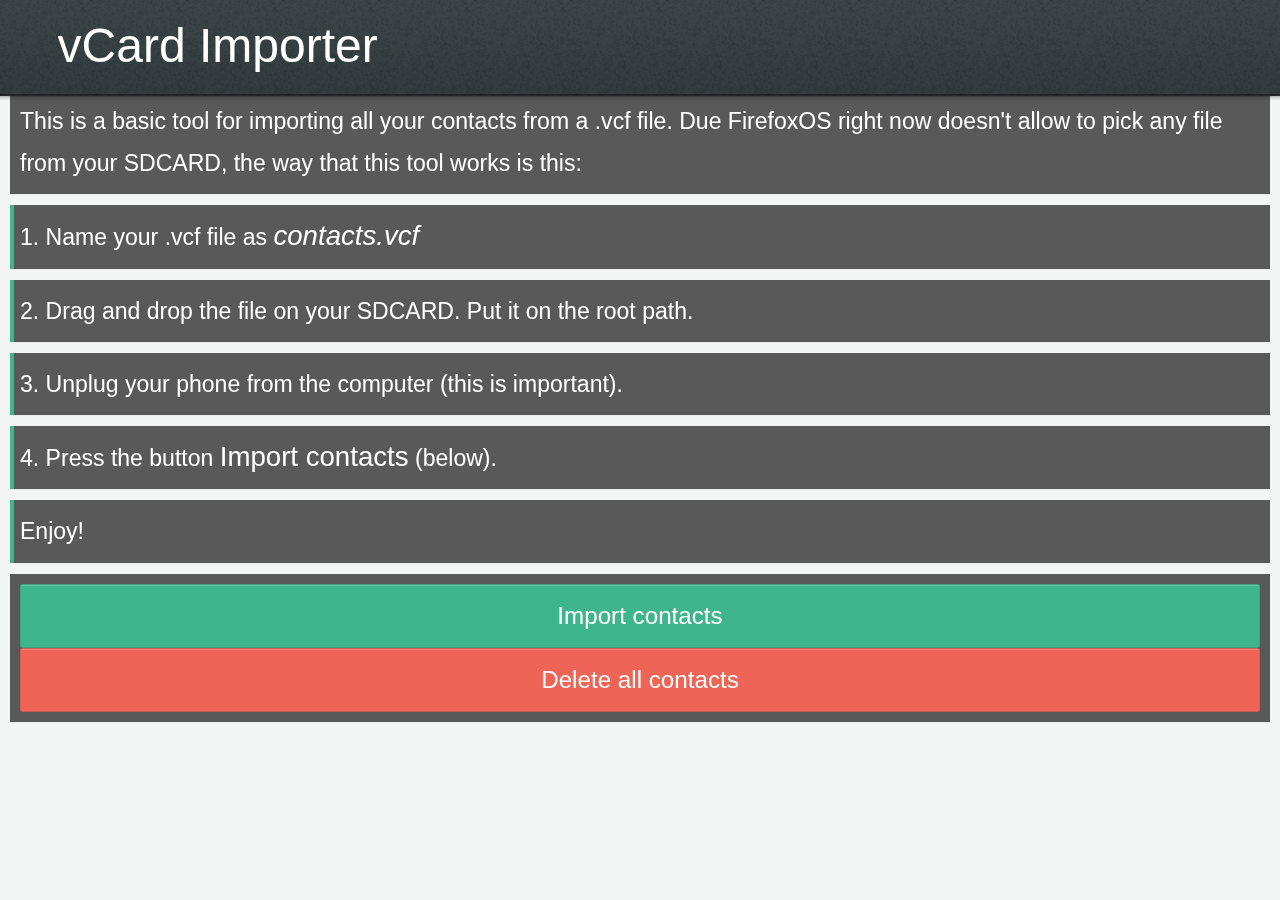
<file: index.html>
<!DOCTYPE html>
<html lang="en-US" dir="ltr">
  <head>
    <meta charset="utf-8">
    <meta http-equiv="pragma" content="no-cache">
    <title>vCard Importer</title>
    <script type="text/javascript" src="js/jquery.min.js"></script>
    <script type="text/javascript" src="js/vCard.js"></script>

    <link rel="stylesheet" type="text/css" href="css/style.css">
    <link rel="stylesheet" href="lungo/lungo.css">
    <link rel="stylesheet" href="lungo/lungo.icon.css">
    <link rel="stylesheet" href="lungo/lungo.icon.brand.css">
    <link rel="stylesheet" href="lungo/theme.lungo.css">
  </head>

  <body class="app">
      <section role="region" id="main" class="skin-organic" data-transition="fade">
        <header><h1>vCard Importer</h1></header>
        <article class="active dark list indented scroll">
            <ul>
              <li class="dark">
                This is a basic tool for importing all your contacts from a </em>.vcf</em> file.
                Due FirefoxOS right now doesn't allow to pick any file from your SDCARD,
                the way that this tool works is this:
              </li>
              <li class="dark accept">
                1. Name your .vcf file as <em><strong>contacts.vcf</strong></em>
              </li>
              <li class="dark accept">
                2. Drag and drop the file on your SDCARD. Put it on the root path.
              </li>
              <li class="dark accept">
                3. Unplug your phone from the computer (this is important).
              </li>
              <li class="dark accept">
                4. Press the button <strong>Import contacts</strong> (below).
              </li>
              <li class="dark accept">
                Enjoy!
              </li>
            <ul>
          <ul>
            <li class="dark">
              <a href="#progress" id="importBtn" class="button accept" data-router="section">
                 Import contacts
              </a>
              <a href="#" id="deleteAllBtn" class="button cancel" data-router="section">
                 Delete all contacts
              </a>
          <ul>
        </article>
      </section>

      <section role="region" id="progress" data-transition="fade">
        <article id="main-article" class="active">
          <form role="dialog" data-type="confirm">
            <section>
              <h1>Importing... Please wait...</h1>
              <p role="status">
                <span id="porc">0%</span>
              <progress id="progressbar" value="0" max="100"></progress>
              </p>
            </section>
          </form>
        </article>
      </section>
    
    <script type="text/javascript" src="js/engine.js"></script>
    <script type="text/javascript" src="quojs/quo.js"></script>
    <script type="text/javascript" src="lungo/lungo.js"></script>

    <SCRIPT>
        Lungo.init({
            name: 'example'
        });
    </SCRIPT>
  </body>
</html>
</file>
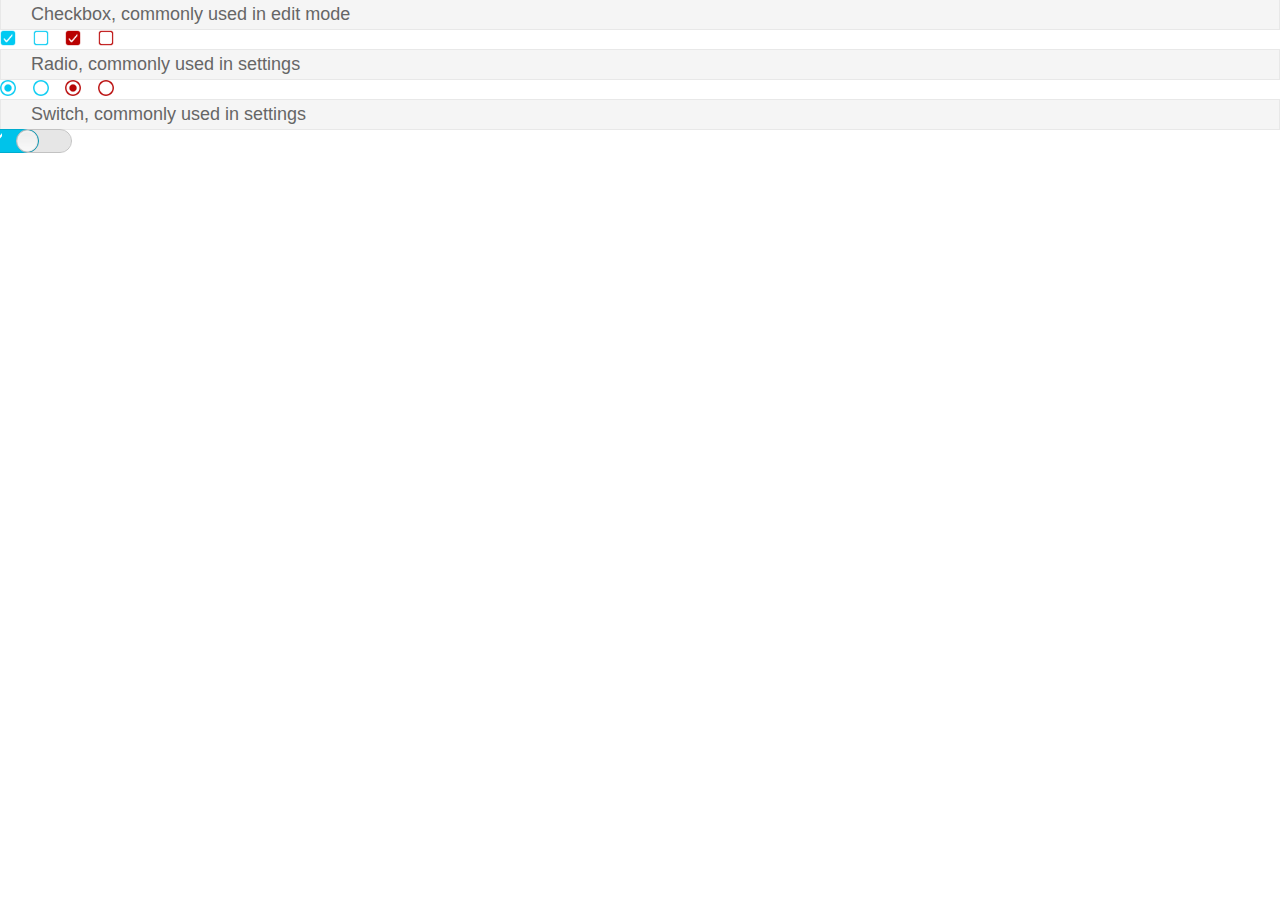
<file: css/switches/index.html>
<!DOCTYPE html>
<html>
<head>
  <meta charset="utf-8">
  <title>Switches</title>
  <meta name="description" content="Activates/Deactivates a given item. It's also used to select an element within a list">
  <link rel="stylesheet" href="../switches.css">
  <!--
    - This <style> element is only used for the example code;
    - it is not required for the real use case.
    -->
  <style type="text/css">
    html, body {
      margin: 0;
      padding: 0;
      font-size: 10px;
      background-color: #fff;
    }
    body {
      background: none;
    }
    h2.bb-docs {
      font-size: 1.8rem;
      font-family: "MozTT", Sans-serif;
      font-weight: lighter;
      color: #666;
      margin: -1px 0 0;
      background-color: #f5f5f5;
      padding: 0.4rem 0.4rem 0.4rem 3rem;
      border: solid 1px #e8e8e8;
    }
  </style>
</head>
<body role="application">

  <h2 class="bb-docs">Checkbox, commonly used in edit mode</h2>
  <label>
    <input type="checkbox" checked>
    <span></span>
  </label>

  <label>
    <input type="checkbox">
    <span></span>
  </label>

  <label class="danger">
    <input type="checkbox" checked>
    <span></span>
  </label>

  <label class="danger">
    <input type="checkbox">
    <span></span>
  </label>

  <h2 class="bb-docs">Radio, commonly used in settings</h2>
  <label>
    <input type="radio" name="example" checked>
    <span></span>
  </label>

  <label>
    <input type="radio" name="example">
    <span></span>
  </label>

  <label class="danger">
    <input type="radio" name="example2" checked>
    <span></span>
  </label>

  <label class="danger">
    <input type="radio" name="example2">
    <span></span>
  </label>

  <h2 class="bb-docs">Switch, commonly used in settings</h2>
  <label>
    <input type="checkbox" data-type="switch" checked>
    <span></span>
  </label>

  <label>
    <input type="checkbox" data-type="switch">
    <span></span>
  </label>
</body>
</html>
</file>
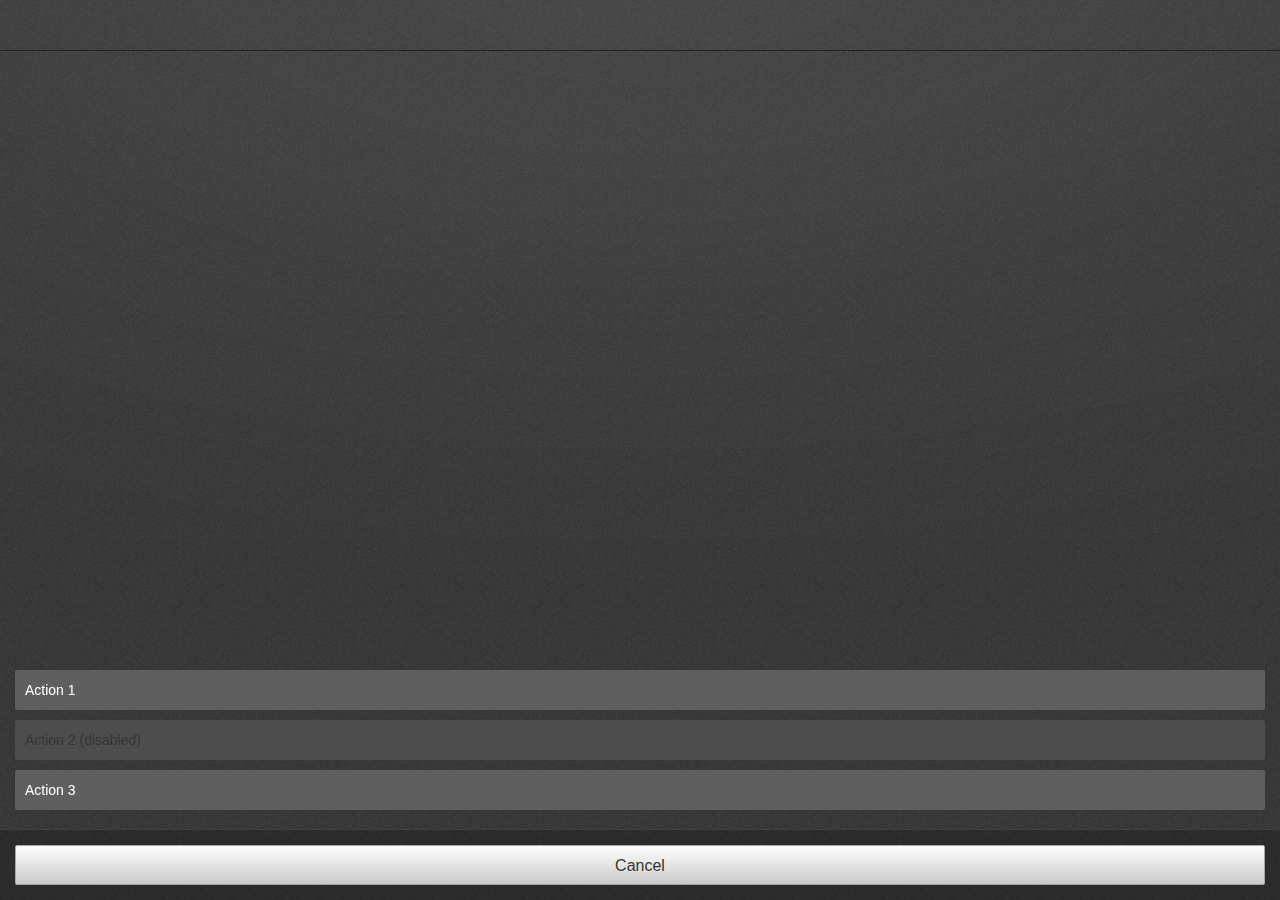
<file: contacts/shared/style/action_menu/index.html>
<!DOCTYPE html>
<html>
<head>
  <meta charset="utf-8">
  <title>Action menu</title>
  <meta name="description" content="Presenting a list of actions related to the App content">

  <link rel="stylesheet" href="../action_menu.css">
  <!--
    - This <style> element is only used for the example code;
    - it is not required for the real use case.
    -->
  <style type="text/css">
    html, body {
      margin: 0;
      padding: 0;
      font-size: 10px;
      background-color: #fff;
    }
    body {
      background: none;
    }
  </style>
</head>
<body role="application">

  <form role="dialog" data-type="action" onsubmit="return false;">
    <header> Title </header> <!-- this header is optional -->
    <menu>
      <button> Action 1 </button>
      <button disabled> Action 2 (disabled) </button>
      <button> Action 3 </button>
      <button> Cancel </button>
    </menu>
  </form>

</body>
</html>
</file>
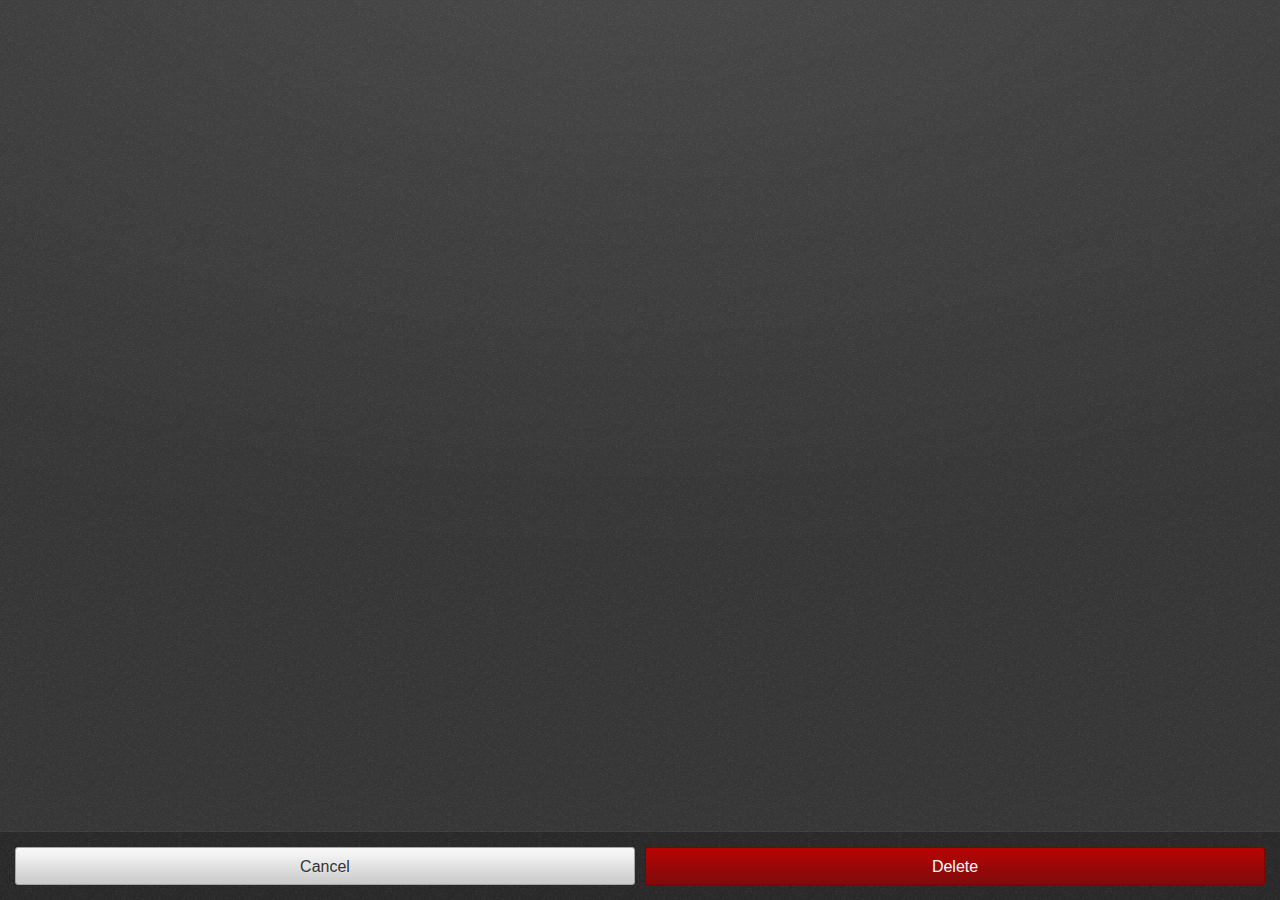
<file: contacts/shared/style/confirm/index.html>
<!DOCTYPE html>
<html>
<head>
  <meta charset="utf-8">

  <title>Confirm</title>
  <meta name="description" content="Prompts user to take action">

  <link rel="stylesheet" href="../confirm.css">

  <!--
    - This <style> element is only used for the example code;
    - it is not required for the real use case.
    -->
  <style type="text/css">
    html, body {
      margin: 0;
      padding: 0;
      font-size: 10px;
      background-color: #fff;
    }
    body {
      background: none;
    }
  </style>
</head>

<body role="application">

  <form role="dialog" data-type="confirm">
    <section>
      <h1>Confirmation</h1>
      <p>Are you sure you want to delete this contact?</p>
    </section>
    <menu>
      <button>Cancel</button>
      <button class="danger">Delete</button>
    </menu>
  </form>

</body>
</html>
</file>
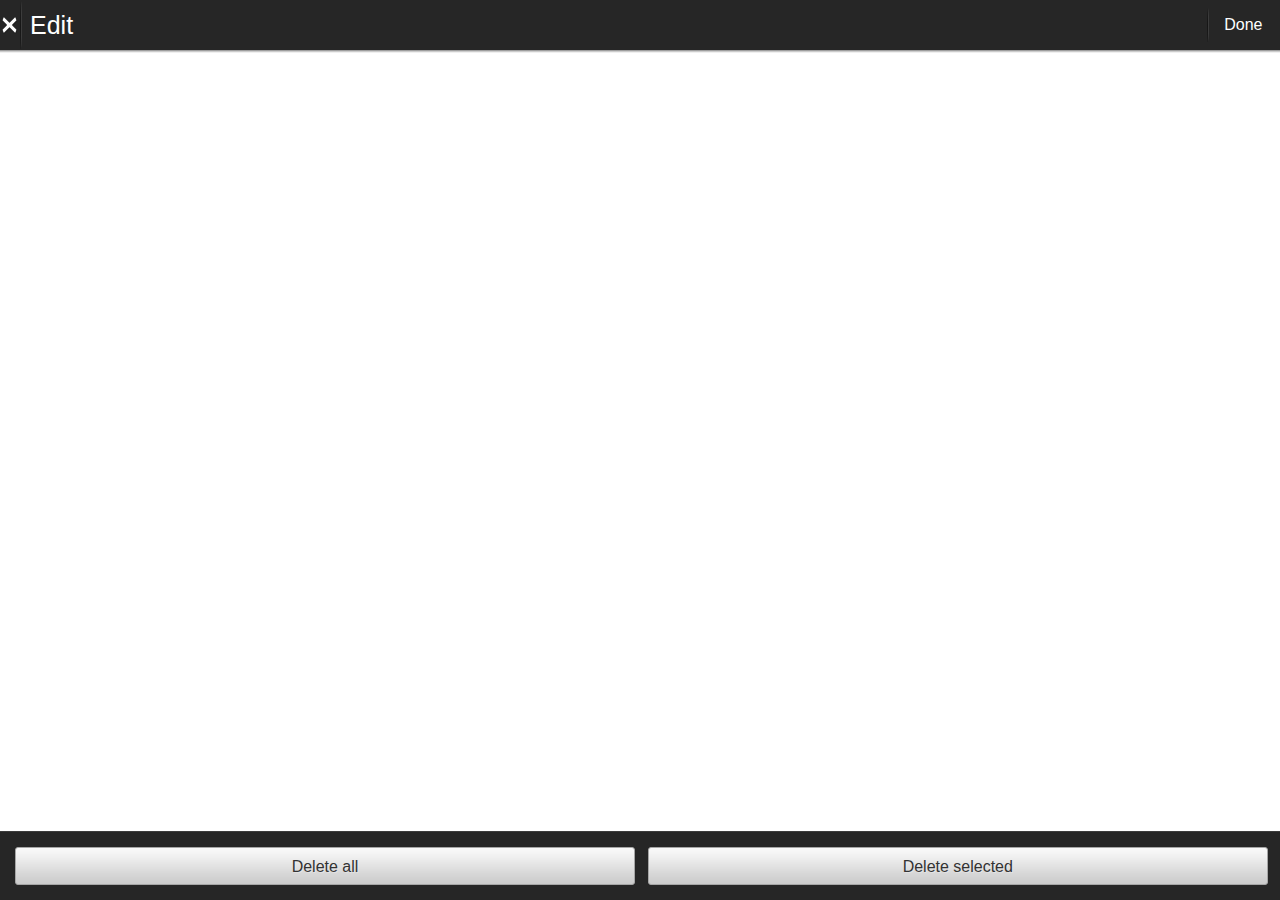
<file: contacts/shared/style/edit_mode/index.html>
<!DOCTYPE html>
<html>
<head>
  <meta charset="utf-8">

  <title>Edit mode</title>
  <meta name="description" content="Starts an edition mode for adding or removing items">

  <link rel="stylesheet" href="../edit_mode.css">

  <!--
    - This <style> element is only used for the example code;
    - it is not required for the real use case.
    -->
  <style type="text/css">
    html, body {
      margin: 0;
      padding: 0;
      font-size: 10px;
      background-color: #fff;
    }
    body {
      background: none;
    }
  </style>
</head>

<body role="application">

  <form role="dialog" data-type="edit">
    <section>
      <header>
        <button><span class="icon icon-close">close</span></button>
        <menu type="toolbar">
          <button>done</button>
        </menu>
        <h1>Edit</h1>
      </header>
    </section>
    <menu>
      <button>Delete all</button>
      <button>Delete selected</button>
    </menu>
  </form>

</body>
</html>
</file>
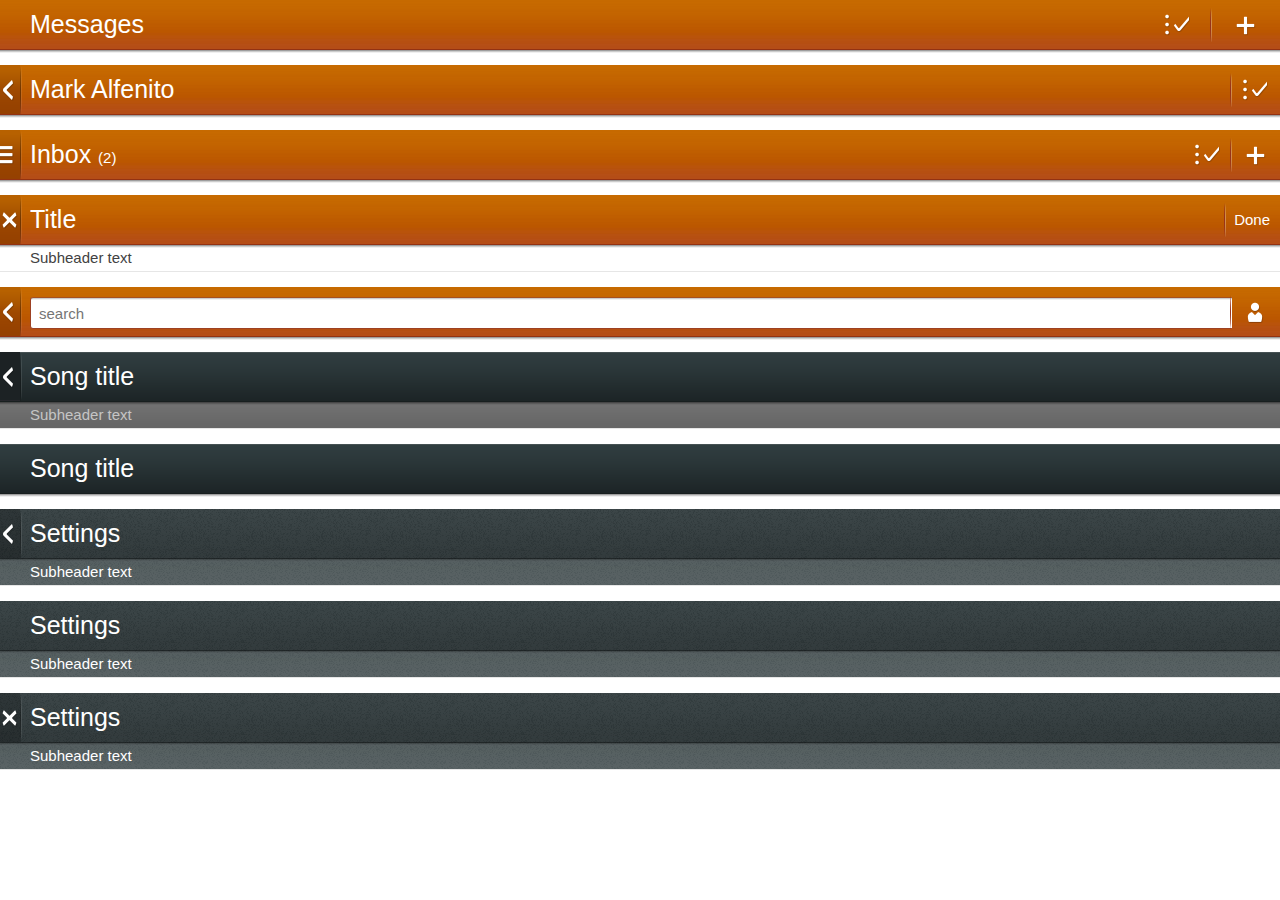
<file: contacts/shared/style/headers/index.html>
<!DOCTYPE html>
<html>
<head>
  <meta charset="utf-8">
  <title>Headers</title>
  <meta name="description" content="Providing top-level navigation and inputs for the active view">
  <!--
    - This <style> and <link> is only used for the example preview,
    - it isn't needed for the real use case.
    -->
  <link rel="stylesheet" href="../headers.css">
  <style type="text/css">
    html, body {
      margin: 0;
      padding: 0;
      font-size: 10px;
      background-color: #fff;
    }
    body {
      background: none;
    }
    section[role="region"] {
      margin-bottom: 1.5rem;
      position: relative;
    }
  </style>
</head>
<body role="application">
  <section role="region">
    <header>
      <menu type="toolbar">
        <a href="#"><span class="icon icon-edit">edit</span></a>
        <a href="#"><span class="icon icon-add">add</span></a>
      </menu>
      <h1>Messages</h1>
    </header>
  </section>

  <section role="region">
    <header>
      <a href="#"><span class="icon icon-back">back</span></a>
      <menu type="toolbar">
        <button><span class="icon icon-edit">edit</span></button>
      </menu>
      <h1>Mark Alfenito</h1>
    </header>
  </section>

  <section role="region">
    <header>
      <button><span class="icon icon-menu">menu</span></button>
      <menu type="toolbar">
        <button><span class="icon icon-edit">edit</span></button>
        <button><span class="icon icon-add">add</span></button>
      </menu>
      <h1>Inbox <em>(2)</em></h1>
    </header>
  </section>

  <section role="region">
    <header>
      <button><span class="icon icon-close">close</span></button>
      <menu type="toolbar">
        <button>done</button>
      </menu>
      <h1>Title</h1>
    </header>
    <header>
      <h2>Subheader text</h2>
    </header>
  </section>

  <section role="region">
    <header>
      <button><span class="icon icon-back">back</span></button>
      <menu type="toolbar">
        <button><span class="icon icon-user">user</span></button>
      </menu>
      <form action="#">
        <input type="text" placeholder="search" required="required">
        <button type="reset">Remove text</button>
      </form>
    </header>
  </section>

  <section role="region" class="skin-dark">
    <header>
      <a href="#"><span class="icon icon-back">back</span></a>
      <h1>Song title</h1>
    </header>
    <header>
      <h2>Subheader text</h2>
    </header>
  </section>

  <section role="region" class="skin-dark">
    <header>
      <h1>Song title</h1>
    </header>
  </section>

  <section role="region" class="skin-organic">
    <header>
      <a href="#"><span class="icon icon-back">back</span></a>
      <h1>Settings</h1>
    </header>
    <header>
      <h2>Subheader text</h2>
    </header>
  </section>

  <div class="skin-organic">
    <section role="region">
      <header>
        <h1>Settings</h1>
      </header>
      <header>
        <h2>Subheader text</h2>
      </header>
    </section>

    <section role="region">
      <header>
        <a href="#"><span class="icon icon-close">close</span></a>
        <h1>Settings</h1>
      </header>
      <header>
        <h2>Subheader text</h2>
      </header>
    </section>
  </div>

</body>
</html>
</file>
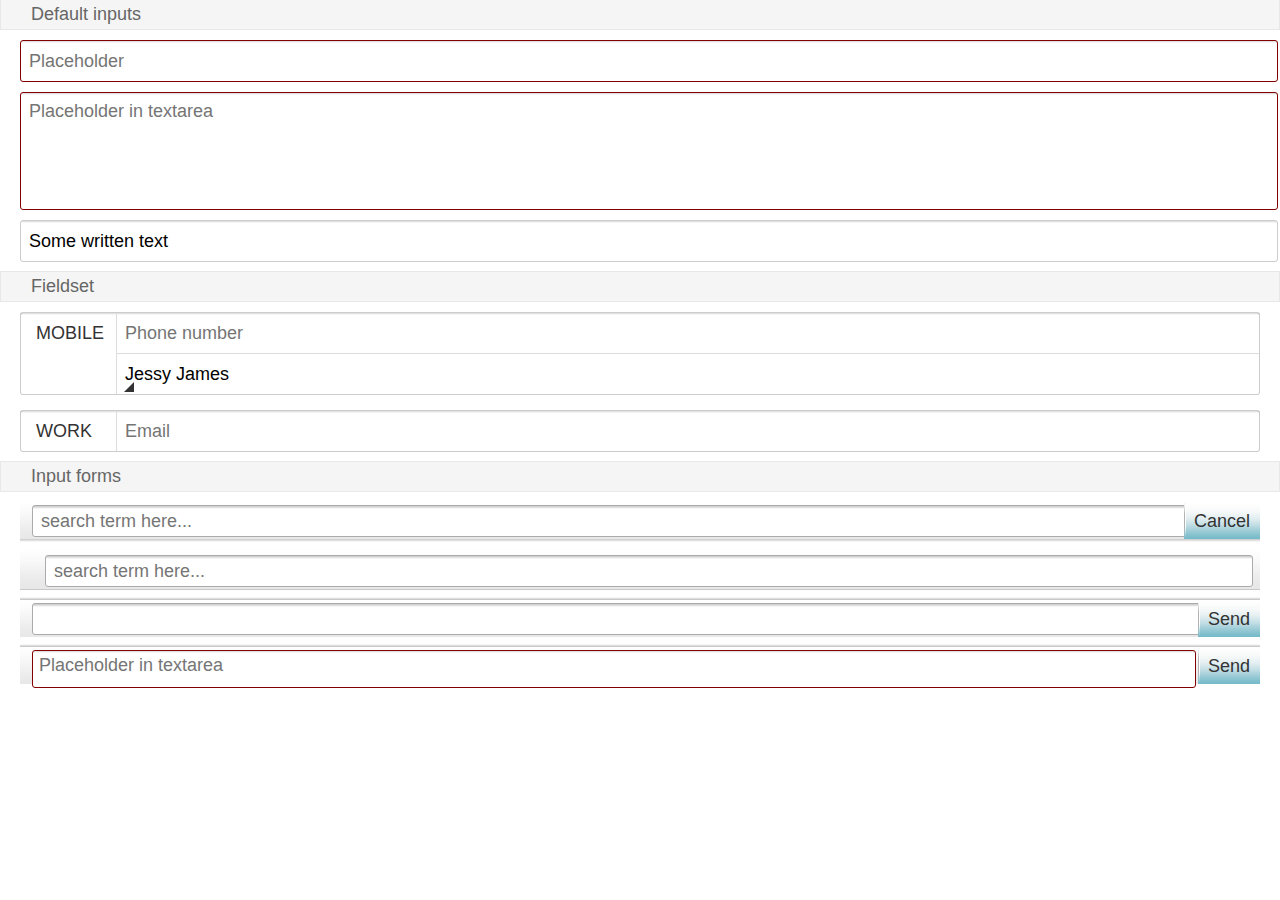
<file: contacts/shared/style/input_areas/index.html>
<!DOCTYPE html>
<html dir="ltr">
<head>
  <meta charset="utf-8">

  <title>Input areas</title>
  <link rel="stylesheet" href="../input_areas.css">

  <!--
    This <style> and <link> is only used for the example code, is no needed for the real case use
  -->
  <style>
    html, body {
      margin: 0;
      padding: 0;
      font-size: 10px;
      background-color: #fff;
    }
    body { background: none; }
    h2.bb-docs {
      padding: 0.4rem 3rem;
      margin: -0.1rem 0 0;
      border: solid 0.1rem #e8e8e8;
      color: #666;
      font-size: 1.8rem;
      font-family: "MozTT", Sans-serif;
      font-weight: lighter;
      background-color: #f5f5f5;
    }
   form { margin: 1rem 2rem; }
  </style>
</head>

<body role="application">

    <h2 class="bb-docs">Default inputs</h2>
    <form>
      <p>
        <input type="text" placeholder="Placeholder" required>
        <button type="reset">Clear</button>
      </p>

      <p>
        <textarea placeholder="Placeholder in textarea" required></textarea>
        <button type="reset">Clear</button>
      </p>

      <p>
        <input type="text" placeholder="Placeholder" value="Some written text" required>
        <button type="reset">Clear</button>
      </p>
    </form>

    <h2 class="bb-docs">Fieldset</h2>
     <form>
      <fieldset>
        <legend class="action">Mobile</legend>
        <section>
          <p>
            <input type="tel" placeholder="Phone number" required>
            <button type="reset">Clear</button>
          </p>
          <p>
            <input type="text" placeholder="Name" value="Jessy James" required>
            <button type="reset">Clear</button>
          </p>
        </section>
      </fieldset>

      <fieldset>
        <legend>Work</legend>
        <section>
          <p>
            <input type="tel" placeholder="Email" required>
            <button type="reset">Clear</button>
          </p>
        </section>
      </fieldset>
     </form>

    <h2 class="bb-docs">Input forms</h2>

    <!-- form used at the top of the page with fixed/absolute position and content scrolls underneath -->
    <form role="search">
      <button type="submit">Cancel</button>
      <p>
        <input type="text" placeholder="search term here..." required>
        <button type="reset">Clear</button>
      </p>
    </form>

    <!-- form used under a header, this form scrolls together with the content underneath the header -->
    <section role="region"> 
      <header>
          <!-- here should be the content of the header -->
      </header>
      <form role="search" class="full">
        <button type="submit">Send</button>
        <p>
          <input type="text" placeholder="search term here..." required>
          <button type="reset">Clear</button>
        </p>
      </form>
    </section>

    <form role="search" class="bottom">
      <button type="submit">Send</button>
      <p>
        <input type="text" required>
        <button type="reset">Clear</button>
      </p>
    </form>

    <form role="search" class="bottom">
      <button type="submit">Send</button>
      <p>
        <textarea placeholder="Placeholder in textarea" required></textarea>
        <button type="reset">Clear</button>
      </p>
    </form>

</body>
</html>
</file>
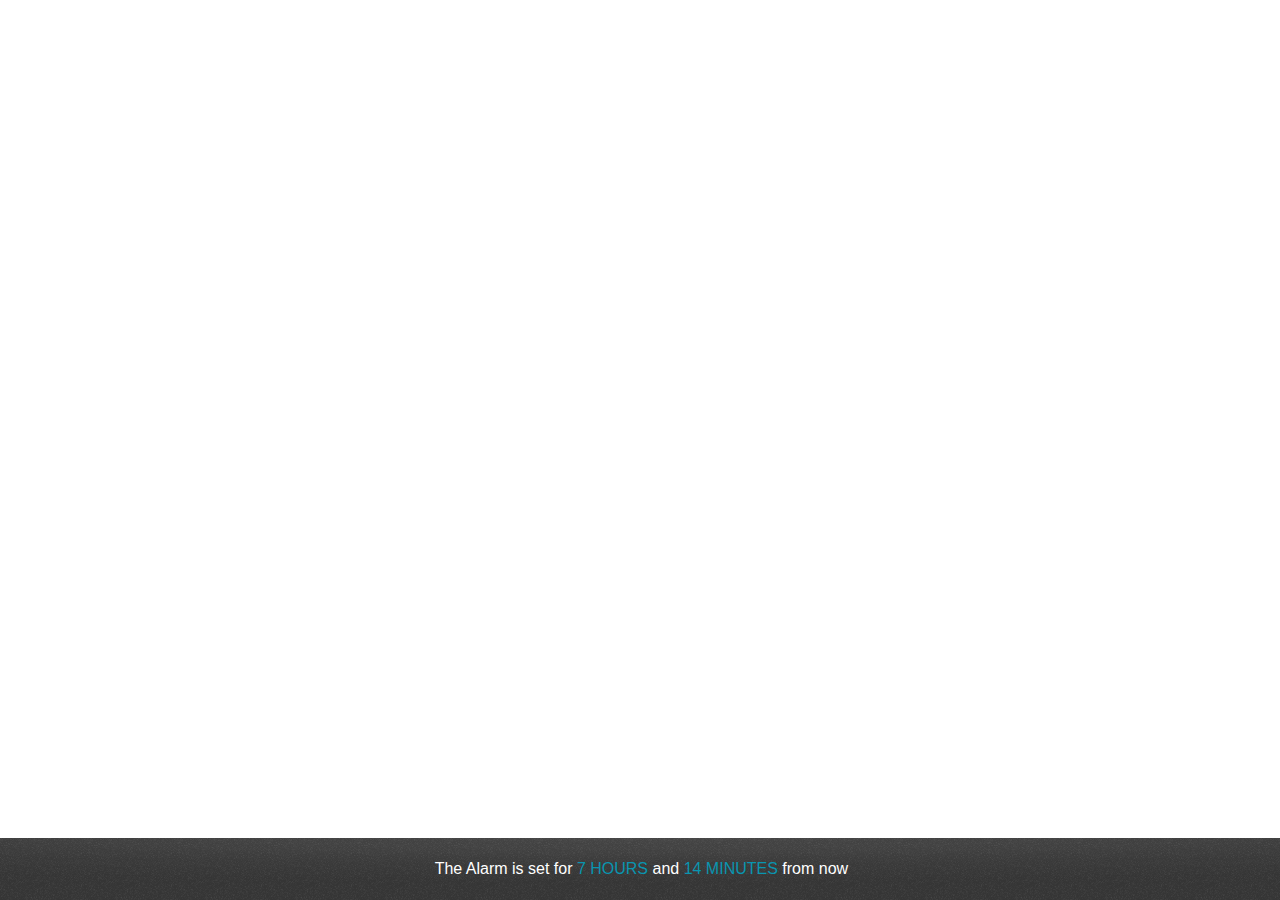
<file: contacts/shared/style/status/index.html>
<!DOCTYPE html>
<html>
<head>
  <meta charset="utf-8">

  <title>Status</title>
  <meta name="description" content="Most common used after Multi-Select edit, to confirm user action, and optional provide 'Undo' input">

  <link rel="stylesheet" href="../status.css">

  <!--
  This <style> and <link> is only used for the example code, is no needed for the real case use
  -->
  <style>
    html, body {
      margin: 0;
      padding: 0;
      font-size: 10px;
      background-color: #fff;
    }

    body {
      background: none;
    }
  </style>
</head>

<body role="application">

  <section role="status">
    <p>The Alarm is set for <strong>7 hours</strong> and <strong>14 minutes</strong> from now</p>
  </section>

</body>
</html>
</file>
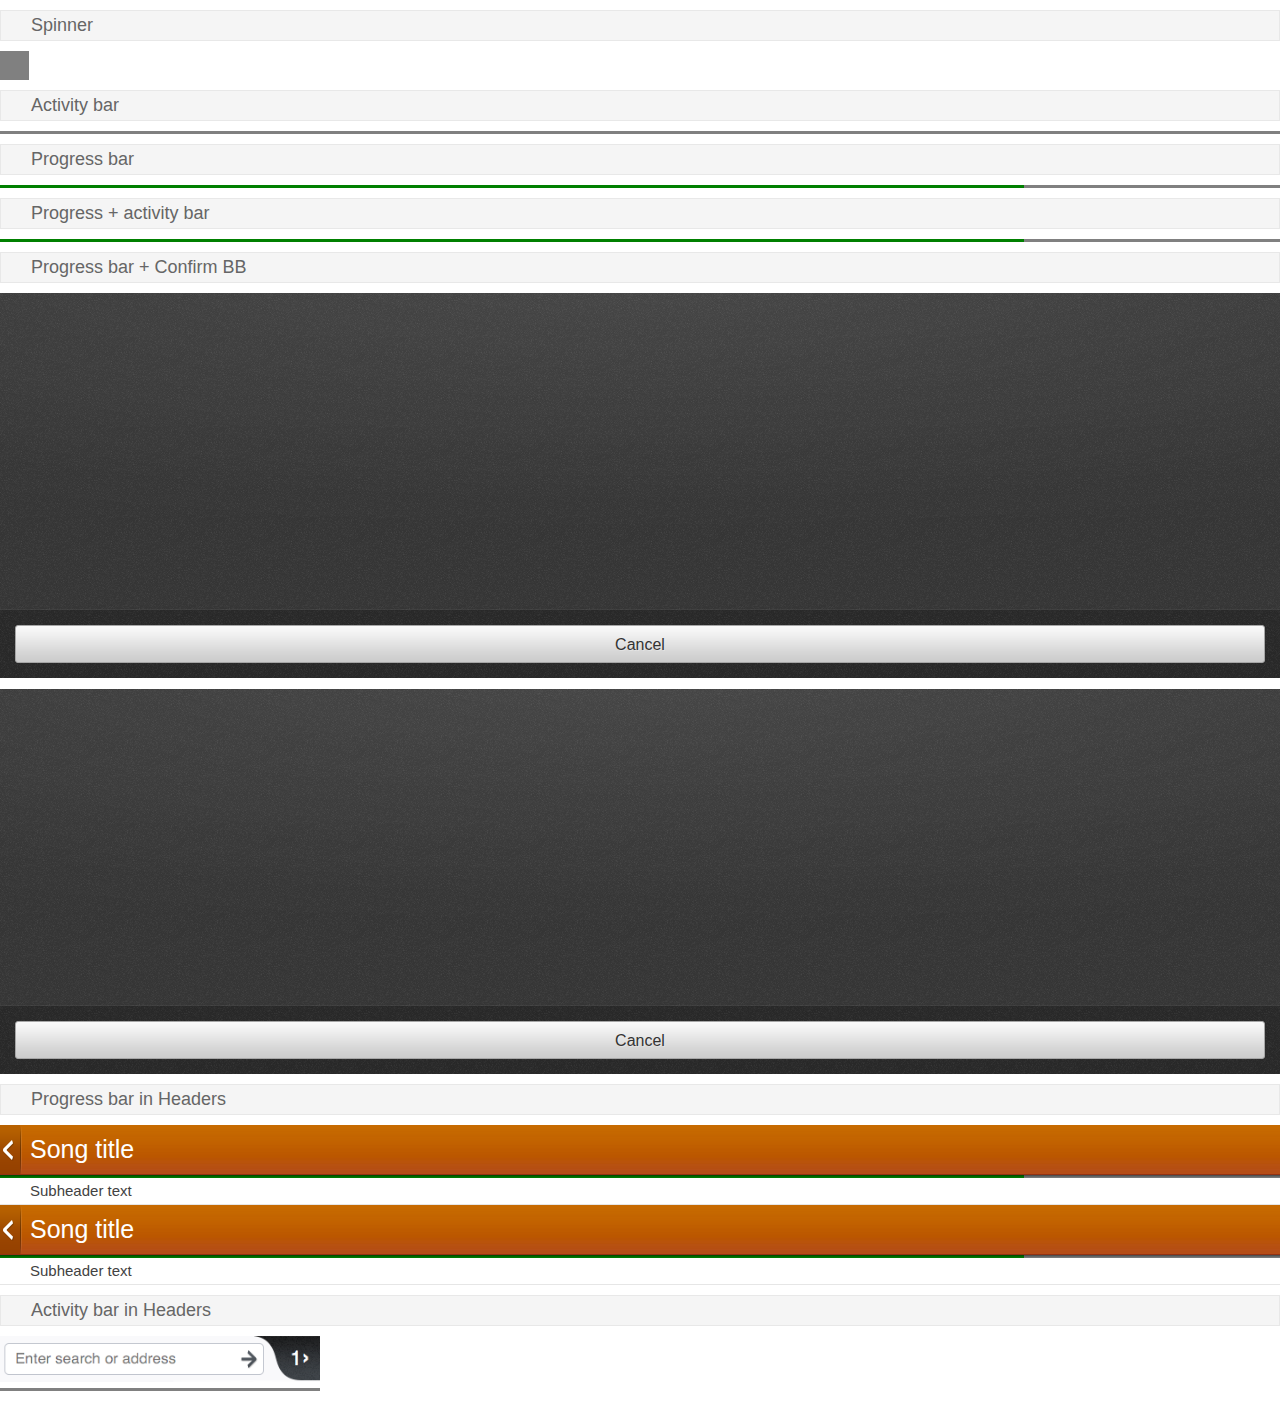
<file: contacts/shared/style_unstable/progress_activity/index.html>
<!DOCTYPE html>
<html>
<head>
    <meta charset="utf-8">

    <title>Progress & Activity Indicators</title>
    <meta name="description" content="Providing user with visual feedback that a process is active">

    <link rel="stylesheet" href="../../style/headers.css">
    <link rel="stylesheet" href="../../style/confirm.css">
    <link rel="stylesheet" href="../progress_activity.css">

    <!--
      This <style> and <link> is only used for the example code, is no needed for the real case use
    -->
    <style>
      html, body {
        margin: 0;
        padding: 0;
        font-size: 10px;
        background-color: #fff;
      }

      body { background: none; }

      h2.bb-docs {
        font-size: 1.8rem;
        font-family: "Open Sans", Sans-serif;
        font-weight: lighter;
        color: #666;
        margin: 10px 0;
        background-color: #f5f5f5;
        padding: 0.4rem 0.4rem 0.4rem 3rem;
        border: solid 1px #e8e8e8;
      }

      form[role="dialog"][data-type="confirm"] {
        position: relative;
        height: 30rem;
      }

      form[role="dialog"][data-type="confirm"] > section {
        overflow: hidden;
      }

      div.browser {
        background: url([data-uri]) no-repeat left top; 
        height: 5.2rem; 
        background-size: 32rem;
      }
      div.browser + progress {
        width: 32rem;
        margin-bottom: 1rem;
      }
    </style>
</head>

<body role="application">

  <section role="region">
    <h2 class="bb-docs">Spinner</h2>
    <progress></progress>

    <h2 class="bb-docs">Activity bar</h2>
    <progress class="pack-activity" value="0" max="100"></progress>

    <h2 class="bb-docs">Progress bar</h2>
    <progress value="80" max="100"></progress>

    <h2 class="bb-docs">Progress + activity bar</h2>
    <progress class="pack-activity" value="80" max="100"></progress>
  </section>

  <h2 class="bb-docs">Progress bar + Confirm BB</h2>
  <form role="dialog" data-type="confirm">
    <section>
      <h1>Name of the action</h1>
      <p style="text-align: center">
        <progress></progress>
      </p>      
    </section>
    <menu>
      <button class="full">Cancel</button>
    </menu>
  </form>

  <br/>

  <form role="dialog" data-type="confirm">
    <section>
      <h1>Name of the action</h1>
      <p role="status">
        <span>80%</span>
        <progress value="80" max="100"></progress>
      </p>      
    </section>
    <menu>
      <button class="full">Cancel</button>
    </menu>
  </form>
    

  <h2 class="bb-docs">Progress bar in Headers</h2>
  <section role="region">
    <header>
      <a href="#"><span class="icon icon-back">back</span></a>
      <h1>Song title</h1>
    </header>
    <progress value="80" max="100"></progress>
    <header>
      <h2>Subheader text</h2>
    </header>
  </section>

    <section role="region">
    <header>
      <a href="#"><span class="icon icon-back">back</span></a>
      <h1>Song title</h1>
    </header>
    <progress value="80" max="100" class="pack-activity"></progress>
    <header>
      <h2>Subheader text</h2>
    </header>
  </section>

  <h2 class="bb-docs">Activity bar in Headers</h2>
    <div class="browser"></div>
    <progress class="pack-activity light" value="0" max="100"></progress>
</body>
</html>
</file>
<file: css/style.css>
@import url(app.css);
@import url(headers.css);
@import url(progress_activity.css);
@import url(confirm.css);
</file>
<file: lungo/lungo.css>
a,abbr,address,article,aside,audio,b,blockquote,body,caption,cite,code,dd,del,dfn,dialog,div,dl,dt,em,fieldset,figure,footer,form,h1,h2,h3,h4,h5,h6,header,hgroup,hr,html,i,iframe,img,ins,kbd,label,legend,li,mark,menu,nav,object,ol,p,pre,q,samp,section,small,span,strong,sub,sup,table,tbody,td,tfoot,th,thead,time,tr,ul,var,video{border:0;margin:0;outline:0;padding:0;font-size:100%;font-weight:normal}
article,aside,details,figcaption,figure,footer,header,hgroup,nav,section{display:block}
audio,canvas,video display: inline-block *display: inline *zoom: 1,audio:not([controls]) display: none,[hidden] display: none,html{height:100%;font-size:100%;-webkit-text-size-adjust:100%;-ms-text-size-adjust:100%}
body{margin:0;padding:0;width:100%;height:100%;-webkit-user-select:none;-webkit-touch-callout:none;-webkit-box-orient:vertical;-webkit-box-align:stretch;-webkit-tap-highlight-color:rgba(0,0,0,0);display:-webkit-box;}
body *{box-sizing:border-box;margin:0;padding:0;-webkit-user-select:none;-webkit-tap-highlight-color:rgba(255,255,255,0)}
a{text-decoration:none;-webkit-tap-highlight-color:rgba(0,0,0,0);}
a:hover{opacity:1}
img{border:0;-ms-interpolation-mode:bicubic;vertical-align:middle;font-size:0}
table{border-collapse:collapse;border-spacing:0}
th,td,caption{vertical-align:top;text-align:left}

body[data-position="absolute"] > section{position:absolute}
body[data-position="fixed"] > section{position:fixed}
body [data-transition]{display:block !important;-webkit-transition-property:opacity z-index transform;-moz-transition-property:opacity z-index transform;transition-property:opacity z-index transform;-webkit-transition-duration:350ms;-moz-transition-duration:350ms;transition-duration:350ms;-webkit-transition-timing-function:easeOutSine;-moz-transition-timing-function:easeOutSine;transition-timing-function:easeOutSine;-webkit-backface-visibility:hidden;-moz-backface-visibility:hidden;backface-visibility:hidden}
section{top:0;left:0;width:100%;height:100%;z-index:1;display:none;}
section.show{z-index:2;display:block}
section[data-transition="pop"]{opacity:0;-webkit-transform:scale(1.15);-moz-transform:scale(1.15);transform:scale(1.15);}
section[data-transition="pop"].show{-webkit-transform:scale(1);-moz-transform:scale(1);transform:scale(1);opacity:1}
section[data-transition="pop"].hide{-webkit-transform:scale(.9);-moz-transform:scale(.9);transform:scale(.9);opacity:0}
section[data-transition="slide"]{-webkit-transform:translateX(100%);-moz-transform:translateX(100%);transform:translateX(100%);visibility:visible !important;}
section[data-transition="slide"].show{-webkit-transform:translateX(0%);-moz-transform:translateX(0%);transform:translateX(0%)}
section[data-transition="slide"].hide{-webkit-transform:translateX(-100%);-moz-transform:translateX(-100%);transform:translateX(-100%)}
section[data-transition="cover"]{-webkit-transform:translateY(110%);-moz-transform:translateY(110%);transform:translateY(110%);}
section[data-transition="cover"].show,section[data-transition="cover"].hide{-webkit-transform:translateY(0%);-moz-transform:translateY(0%);transform:translateY(0%)}
section[data-transition="fade"]{opacity:0;}
section[data-transition="fade"]:first-child,section[data-transition="fade"].show{opacity:1}
section[data-transition="fade"]:hide{opacity:0}
header,footer{position:absolute;left:0;width:100%;display:block;z-index:1}
header{top:0;height:44px;line-height:44px;}
header .title{margin-left:4px;float:left;z-index:-1;font-size:1.44em;}
header .title.centered{position:absolute;left:32px;right:32px;text-align:center;display:inline-block}
header img.title{height:26px;margin:9px auto}
footer{bottom:0;height:44px}

article{position:absolute;top:0;bottom:0;width:inherit;height:auto;visibility:hidden;display:none;z-index:0;}
.show > article.active,.hide > article.active,.hiding > article.active{visibility:visible;display:block;z-index:1;}
.show > article.active.pull,.hide > article.active.pull,.hiding > article.active.pull{-webkit-transition-property:transform;-moz-transition-property:transform;transition-property:transform;-webkit-transition-duration:350ms;-moz-transition-duration:350ms;transition-duration:350ms}
header:not(.extended) ~ article{top:80px;}
header.extended ~ article{top:160px;}
footer ~ article{bottom:44px}
@media handheld, only screen and (min-width: 768px){article.aside{-webkit-transform:translate3d(0,0,0);-moz-transform:translate3d(0,0,0);transform:translate3d(0,0,0)}
}
section.aside:not(.small){-webkit-transform:translateX(264px);-moz-transform:translateX(264px);transform:translateX(264px)}
section.aside.small{-webkit-transform:translateX(64px);-moz-transform:translateX(64px);transform:translateX(64px)}
section.aside.right{-webkit-transform:translateX(-264px);-moz-transform:translateX(-264px);transform:translateX(-264px);}
section.aside.right.small{-webkit-transform:translateX(-64px);-moz-transform:translateX(-64px);transform:translateX(-64px)}
aside{position:absolute;top:0;bottom:0;height:inherit;width:264px;display:none;z-index:-1;}
aside.right{right:0}
aside.show{z-index:0;display:block}
aside header,aside footer{position:relative;left:none;height:44px}
aside footer{position:absolute;bottom:0}
aside.small{width:64px;}
aside.small nav{width:64px;text-align:center;}
aside.small nav a{display:block;padding:0;width:64px;height:64px;}
aside.small nav a .icon{position:absolute;width:inherit;font-size:48px;line-height:56px}
aside.small nav a .tag{position:relative;top:-64px;right:-18.823529411764707px}
aside.small nav a:first-child{margin-top:8px}

.row,.rows{width:100%;margin:0 auto;*zoom:1;}
.row:before,.rows:before,.row:after,.rows:after{content:"";display:table}
.row:after,.rows:after{clear:both}
.row.one,.rows.one{height:10%}
.row.two,.rows.two{height:20%}
.row.three,.rows.three{height:30%}
.row.four,.rows.four{height:40%}
.row.five,.rows.five{height:50%}
.row.six,.rows.six{height:60%}
.row.seven,.rows.seven{height:70%}
.row.eight,.rows.eight{height:80%}
.row.nine,.rows.nine{height:90%}
.row.ten,.rows.ten{height:100%}
.column,.columns{float:left;position:relative;display:block;height:100%;}
.column.centered,.columns.centered{float:none;margin:0 auto}
.column.one,.columns.one{width:10%}
.column.two,.columns.two{width:20%}
.column.three,.columns.three{width:30%}
.column.four,.columns.four{width:40%}
.column.five,.columns.five{width:50%}
.column.six,.columns.six{width:60%}
.column.seven,.columns.seven{width:70%}
.column.eight,.columns.eight{width:80%}
.column.nine,.columns.nine{width:90%}
.column.ten,.columns.ten{width:100%}
[class*="column"] + [class*="column"]:last-child{float:right}
[class*="column"] + [class*="column"].end{float:left}

.list li{list-style-type:none;padding:10px;position:relative;}
.list li,.list li a,.list li small,.list li .right{font-weight:300}
.list li.arrow::after{position:absolute;right:8px;top:40%;width:6px;height:6px;content:'';border-right:3px solid #d0d0d8;border-top:3px solid #d0d0d8;-webkit-transform:rotate(45deg);-moz-transform:rotate(45deg);transform:rotate(45deg)}
.list li a{display:block}
.list li > .icon,.list li > img{float:left;width:32px;height:32px;margin-right:8px;font-size:2.6em;line-height:1em;text-align:center}
.list li.thumb img,.list li.thumb .icon{margin:-10px 10px -10px -10px;height:53px !important;width:53px !important;font-size:3.6em}
.list li.anchor{padding:2px 10px;}
.list li.anchor .tag{display:none}
.list li strong{position:relative;font-size:1.2em;font-weight:400}
.list li small{display:block;overflow:hidden;white-space:nowrap;text-overflow:ellipsis;}
.list li small + .right{margin-top:-12px}
.list li small,.list li.anchor,.list li .right:not(.tag){font-size:.9em}
.list .loading .right{font-size:1em}
.list .right .icon,.list small .icon{height:13px !important;width:13px !important;margin-right:1px !important;font-size:1.2em !important;line-height:1.1em}
.list.indented li{margin-bottom:10px}

nav.groupbar,footer nav{display:-webkit-box;display:-moz-box;display:box;-webkit-box-pack:justify;-moz-box-pack:justify;box-pack:justify;width:100%;}
nav.groupbar > a,footer nav > a{-webkit-box-flex:1;-moz-box-flex:1;box-flex:1}
header nav a{padding:0 11px !important;z-index:1000;float:left}
header nav .button,header nav button{margin:6px 2px 0 2px;line-height:31px !important;}
header nav .button > .icon,header nav button > .icon{font-size:1.5em;position:relative;top:3px;height:20px;width:20px;line-height:20px;display:inline-block}
header nav.right a.button:last-child{margin-right:6px}
header nav:not(.right) a.button:first-child{margin-left:6px}
header nav a:not(.button){height:44px;}
header nav a:not(.button) > .icon{font-size:1.8em}
header nav .tag{position:relative;top:-12px;left:-12px;margin-right:-20px}
header nav abbr{font-size:.9em;font-weight:700}
header nav .icon ~ abbr{margin-left:4px;float:right}
header nav .loading{margin-top:.5em;font-size:1.6em;}
header nav .loading + .icon{display:none}
nav.groupbar{position:relative;top:44px;height:30px;width:100%;z-index:2;line-height:30px;}
nav.groupbar > a{padding:0;margin:0;height:30px !important;display:block;text-align:center;}
nav.groupbar > a .icon{font-size:1em;margin-right:2px}
nav.groupbar > a .tag{position:relative;top:-1px;left:2px}
footer nav a{text-align:center;display:block;padding:0;height:44px}
footer nav .icon{font-size:2em !important;line-height:44px;width:32px;display:inline-block}
footer nav .tag{top:-42px;left:4px;}
footer nav .tag .loading{top:0;font-size:1.4em}
footer nav abbr{display:none}
footer nav .tag{position:relative;top:-12px;left:-12px;margin-right:-20px}
footer nav.with-labels .icon{line-height:36px}
footer nav.with-labels abbr{display:block !important;margin-top:-8px;z-index:1;font-size:11px;line-height:14px;overflow:hidden;white-space:nowrap;text-overflow:ellipsis}

.overthrow-enabled .overthrow{overflow:auto;-webkit-overflow-scrolling:touch}
.scroll{overflow-x:hidden;overflow-y:scroll;-webkit-overflow-scrolling:touch;-webkit-box-flex:1;}
.scroll.horizontal{overflow-x:scroll;overflow-y:hidden;white-space:nowrap}
.scroll > *{-webkit-transform:translate3d(0,0,0)}
:not(.icon).left{float:left}
:not(.icon).right{float:right}
.hidden{display:none}
.indented > *{margin:10px}
.margined{margin:3%}
.wrapper{padding:8px 8px}
.icon.small{font-size:1.3em}
.framed{border:2px solid #fff}
.round{-webkit-border-radius:4px;-moz-border-radius:4px;border-radius:4px}
.block{display:block}
.tag{display:inline-block;padding:0 3px;font-size:11px !important;line-height:1.25em;height:1.35em;text-align:center}
.margin.bottom{margin-bottom:5px}
[data-control=carousel]{overflow:hidden;list-style:none;margin:0}
.text.thin{font-weight:300}
.text.normal{font-weight:400}
.text.bold{font-weight:600}
.text.extra-bold{font-weight:700}
.text.italic{font-style:italic}
.text.underline{text-decoration:underline}
.text.line-through{text-decoration:line-through}
.text.align_left{text-align:left}
.text.align_right{text-align:right}
.text.align_center{text-align:center}
.text.align_justify{text-align:justify}
.text.small{font-size:.9em}
.text.big{font-size:1.2em}
.text.opacity{opacity:.5}

.button,button{display:inline-block;padding:10px 16px;border:none;cursor:pointer;color:#fff !important;font-family:inherit;font-size:1.05em;font-weight:600;text-align:center;text-decoration:none;outline:none;}
.button:disabled,button:disabled,.button.disabled,button.disabled{background:rgba(255,255,255,0.2);color:#999 !important}
.button .icon,button .icon{font-size:1.2em}
.button.anchor,button.anchor{width:70%;position:relative;}
.button.anchor .icon,button.anchor .icon{position:absolute;left:8px}
.button.large,button.large{height:52px;padding:0 24px;font-size:1.4em;line-height:52px}
.button.small,button.small{height:30px;padding:0 8px;font-size:.9em;line-height:28px}

form label,.form label{font-size:1.1em}
form input,.form input,form textarea,.form textarea,form select,.form select,form .progress,.form .progress{margin-bottom:8px;font-size:1.2em}
form input[type="text"],.form input[type="text"],form input[type="password"],.form input[type="password"],form input[type="date"],.form input[type="date"],form input[type="datetime"],.form input[type="datetime"],form input[type="email"],.form input[type="email"],form input[type="number"],.form input[type="number"],form input[type="search"],.form input[type="search"],form input[type="tel"],.form input[type="tel"],form input[type="time"],.form input[type="time"],form input[type="url"],.form input[type="url"],form select,.form select,form textarea,.form textarea{display:block;width:100%;padding:0 6px;height:30px;-webkit-transition:all .15s linear;-moz-transition:all .15s linear;transition:all .15s linear;font-family:inherit;-webkit-appearance:none;-webkit-user-select:text;-webkit-font-smoothing:antialiased;}
form input[type="text"]:focus,.form input[type="text"]:focus,form input[type="password"]:focus,.form input[type="password"]:focus,form input[type="date"]:focus,.form input[type="date"]:focus,form input[type="datetime"]:focus,.form input[type="datetime"]:focus,form input[type="email"]:focus,.form input[type="email"]:focus,form input[type="number"]:focus,.form input[type="number"]:focus,form input[type="search"]:focus,.form input[type="search"]:focus,form input[type="tel"]:focus,.form input[type="tel"]:focus,form input[type="time"]:focus,.form input[type="time"]:focus,form input[type="url"]:focus,.form input[type="url"]:focus,form select:focus,.form select:focus,form textarea:focus,.form textarea:focus{outline:none !important}
form textarea,.form textarea{min-height:64px}
form fieldset,.form fieldset{padding:8px 8px 0 8px;}
form fieldset label,.form fieldset label{display:inline-block;float:left;width:20%;line-height:30px}
form fieldset label + input,.form fieldset label + input{width:80% !important}
form fieldset .icon,.form fieldset .icon{position:absolute;font-size:1.2em;line-height:30px;right:8px}
form fieldset input[type="text"],.form fieldset input[type="text"],form fieldset input[type="password"],.form fieldset input[type="password"],form fieldset input[type="date"],.form fieldset input[type="date"],form fieldset input[type="datetime"],.form fieldset input[type="datetime"],form fieldset input[type="email"],.form fieldset input[type="email"],form fieldset input[type="number"],.form fieldset input[type="number"],form fieldset input[type="search"],.form fieldset input[type="search"],form fieldset input[type="tel"],.form fieldset input[type="tel"],form fieldset input[type="time"],.form fieldset input[type="time"],form fieldset input[type="url"],.form fieldset input[type="url"],form fieldset textarea,.form fieldset textarea{-webkit-box-shadow:none;-moz-box-shadow:none;box-shadow:none;border:none;padding:0;}
form fieldset input[type="text"],.form fieldset input[type="text"],form fieldset input[type="password"],.form fieldset input[type="password"],form fieldset input[type="date"],.form fieldset input[type="date"],form fieldset input[type="datetime"],.form fieldset input[type="datetime"],form fieldset input[type="email"],.form fieldset input[type="email"],form fieldset input[type="number"],.form fieldset input[type="number"],form fieldset input[type="search"],.form fieldset input[type="search"],form fieldset input[type="tel"],.form fieldset input[type="tel"],form fieldset input[type="time"],.form fieldset input[type="time"],form fieldset input[type="url"],.form fieldset input[type="url"],form fieldset textarea,.form fieldset textarea,form fieldset input[type="text"]:focus,.form fieldset input[type="text"]:focus,form fieldset input[type="password"]:focus,.form fieldset input[type="password"]:focus,form fieldset input[type="date"]:focus,.form fieldset input[type="date"]:focus,form fieldset input[type="datetime"]:focus,.form fieldset input[type="datetime"]:focus,form fieldset input[type="email"]:focus,.form fieldset input[type="email"]:focus,form fieldset input[type="number"]:focus,.form fieldset input[type="number"]:focus,form fieldset input[type="search"]:focus,.form fieldset input[type="search"]:focus,form fieldset input[type="tel"]:focus,.form fieldset input[type="tel"]:focus,form fieldset input[type="time"]:focus,.form fieldset input[type="time"]:focus,form fieldset input[type="url"]:focus,.form fieldset input[type="url"]:focus,form fieldset textarea:focus,.form fieldset textarea:focus{background:none}
form label.select,.form label.select{position:relative;display:inline-block;width:100%;font-size:inherit;line-height:inherit}
form .select:after,.form .select:after{position:absolute;top:0;right:0;height:30px;width:30px;content:"▼";pointer-events:none;text-align:center;line-height:32px}
form input[type=range],.form input[type=range]{-webkit-appearance:none;outline:none;}
form input[type=range]:not(.checkbox),.form input[type=range]:not(.checkbox){height:15px;width:100%;padding:0;margin-top:2px;border:0;}
form input[type=range]:not(.checkbox)::-webkit-slider-thumb,.form input[type=range]:not(.checkbox)::-webkit-slider-thumb{top:-1px}
form input[type=range].checkbox,.form input[type=range].checkbox{width:64px;height:30px;line-height:30px;padding:0 1px;-webkit-border-radius:2px;-moz-border-radius:2px;border-radius:2px;}
form input[type=range].checkbox:after,.form input[type=range].checkbox:after{top:-28px;position:relative;content:"OFF";float:right;padding:0 8px;font-weight:700;font-size:12px;line-height:28px}
form input[type=range].checkbox.active:after,.form input[type=range].checkbox.active:after{float:left;content:"ON"}
form input[type=range]::-webkit-slider-thumb,.form input[type=range]::-webkit-slider-thumb{position:relative;width:24px;height:24px;margin:2px;-webkit-appearance:none}
form input[type=range]::-webkit-slider-thumb::after,.form input[type=range]::-webkit-slider-thumb::after{width:6px;height:6px;display:block;content:"";position:relative;-webkit-border-radius:3px;-moz-border-radius:3px;border-radius:3px;z-index:9;top:8.5px;left:8.5px}
form .progress,.form .progress{width:100%;}
form .progress .bar,.form .progress .bar{height:15px;line-height:15px;display:block;}
form .progress .bar .value,.form .progress .bar .value{display:block;height:inherit;width:0%;-webkit-transition:width 350ms easeOutSine;-moz-transition:width 350ms easeOutSine;transition:width 350ms easeOutSine}
@media screen and (-webkit-min-device-pixel-ratio:0){.custom-select select{padding-right:30px}
}
.loading{position:relative;left:50%;height:1em;width:1em;margin-left:-.5em;-webkit-transform-origin:.5em .5em;-moz-transform-origin:.5em .5em;transform-origin:.5em .5em;font-size:48px;}
.loading.disable{-webkit-animation:none;-moz-animation:none;display:none}
.loading > span{left:50%;margin-left:-.05em;}
.loading > span,.loading > span::before,.loading > span::after{display:block;position:absolute;width:.1em;height:.25em;top:0;-webkit-transform-origin:.05em .5em;-moz-transform-origin:.05em .5em;transform-origin:.05em .5em;-webkit-border-radius:.1em;-moz-border-radius:.1em;border-radius:.1em}
.loading > span::before,.loading > span::after{content:" "}
.loading > span.top{-webkit-transform:rotate(0);-moz-transform:rotate(0);transform:rotate(0)}
.loading > span.right{-webkit-transform:rotate(90deg);-moz-transform:rotate(90deg);transform:rotate(90deg)}
.loading > span.bottom{-webkit-transform:rotate(180deg);-moz-transform:rotate(180deg);transform:rotate(180deg)}
.loading > span.left{-webkit-transform:rotate(270deg);-moz-transform:rotate(270deg);transform:rotate(270deg)}
.loading > span::before{-webkit-transform:rotate(30deg);-moz-transform:rotate(30deg);transform:rotate(30deg)}
.loading > span::after{-webkit-transform:rotate(-30deg);-moz-transform:rotate(-30deg);transform:rotate(-30deg)}
.loading > span.top{background-color:rgba(0,0,0,0.99)}
.loading > span.top::after{background-color:rgba(0,0,0,0.9)}
.loading > span.left::before{background-color:rgba(0,0,0,0.8)}
.loading > span.left{background-color:rgba(0,0,0,0.7)}
.loading > span.left::after{background-color:rgba(0,0,0,0.6)}
.loading > span.bottom::before{background-color:rgba(0,0,0,0.5)}
.loading > span.bottom{background-color:rgba(0,0,0,0.4)}
.loading > span.bottom::after{background-color:rgba(0,0,0,0.35)}
.loading > span.right::before{background-color:rgba(0,0,0,0.3)}
.loading > span.right{background-color:rgba(0,0,0,0.25)}
.loading > span.right::after{background-color:rgba(0,0,0,0.2)}
.loading > span.top::before{background-color:rgba(0,0,0,0.15)}
.loading.white > span.top{background-color:rgba(255,255,255,0.99)}
.loading.white > span.top::after{background-color:rgba(255,255,255,0.9)}
.loading.white > span.left::before{background-color:rgba(255,255,255,0.8)}
.loading.white > span.left{background-color:rgba(255,255,255,0.7)}
.loading.white > span.left::after{background-color:rgba(255,255,255,0.6)}
.loading.white > span.bottom::before{background-color:rgba(255,255,255,0.5)}
.loading.white > span.bottom{background-color:rgba(255,255,255,0.4)}
.loading.white > span.bottom::after{background-color:rgba(255,255,255,0.35)}
.loading.white > span.right::before{background-color:rgba(255,255,255,0.3)}
.loading.white > span.right{background-color:rgba(255,255,255,0.25)}
.loading.white > span.right::after{background-color:rgba(255,255,255,0.2)}
.loading.white > span.top::before{background-color:rgba(255,255,255,0.15)}
section.show .loading,section.active .loading,.notification .loading{-webkit-animation:rotatingLoader .5s infinite linear;moz-animation:rotatingLoader .5s infinite linear}
@-webkit-keyframes rotatingLoader{0%{-webkit-transform:rotate(0);-moz-transform:rotate(0);transform:rotate(0)}
8.32%{-webkit-transform:rotate(0);-moz-transform:rotate(0);transform:rotate(0)}
8.33%{-webkit-transform:rotate(30deg);-moz-transform:rotate(30deg);transform:rotate(30deg)}
16.65%{-webkit-transform:rotate(30deg);-moz-transform:rotate(30deg);transform:rotate(30deg)}
16.66%{-webkit-transform:rotate(60deg);-moz-transform:rotate(60deg);transform:rotate(60deg)}
24.99%{-webkit-transform:rotate(60deg);-moz-transform:rotate(60deg);transform:rotate(60deg)}
25%{-webkit-transform:rotate(90deg);-moz-transform:rotate(90deg);transform:rotate(90deg)}
33.32%{-webkit-transform:rotate(90deg);-moz-transform:rotate(90deg);transform:rotate(90deg)}
33.33%{-webkit-transform:rotate(120deg);-moz-transform:rotate(120deg);transform:rotate(120deg)}
41.65%{-webkit-transform:rotate(120deg);-moz-transform:rotate(120deg);transform:rotate(120deg)}
41.66%{-webkit-transform:rotate(150deg);-moz-transform:rotate(150deg);transform:rotate(150deg)}
49.99%{-webkit-transform:rotate(150deg);-moz-transform:rotate(150deg);transform:rotate(150deg)}
50%{-webkit-transform:rotate(180deg);-moz-transform:rotate(180deg);transform:rotate(180deg)}
58.32%{-webkit-transform:rotate(180deg);-moz-transform:rotate(180deg);transform:rotate(180deg)}
58.33%{-webkit-transform:rotate(210deg);-moz-transform:rotate(210deg);transform:rotate(210deg)}
66.65%{-webkit-transform:rotate(210deg);-moz-transform:rotate(210deg);transform:rotate(210deg)}
66.66%{-webkit-transform:rotate(240deg);-moz-transform:rotate(240deg);transform:rotate(240deg)}
74.99%{-webkit-transform:rotate(240deg);-moz-transform:rotate(240deg);transform:rotate(240deg)}
75%{-webkit-transform:rotate(270deg);-moz-transform:rotate(270deg);transform:rotate(270deg)}
83.32%{-webkit-transform:rotate(270deg);-moz-transform:rotate(270deg);transform:rotate(270deg)}
83.33%{-webkit-transform:rotate(300deg);-moz-transform:rotate(300deg);transform:rotate(300deg)}
91.65%{-webkit-transform:rotate(300deg);-moz-transform:rotate(300deg);transform:rotate(300deg)}
91.66%{-webkit-transform:rotate(330deg);-moz-transform:rotate(330deg);transform:rotate(330deg)}
100%{-webkit-transform:rotate(330deg);-moz-transform:rotate(330deg);transform:rotate(330deg)}
}@-moz-keyframes rotatingLoader{0%{-webkit-transform:rotate(0);-moz-transform:rotate(0);transform:rotate(0)}
8.32%{-webkit-transform:rotate(0);-moz-transform:rotate(0);transform:rotate(0)}
8.33%{-webkit-transform:rotate(30deg);-moz-transform:rotate(30deg);transform:rotate(30deg)}
16.65%{-webkit-transform:rotate(30deg);-moz-transform:rotate(30deg);transform:rotate(30deg)}
16.66%{-webkit-transform:rotate(60deg);-moz-transform:rotate(60deg);transform:rotate(60deg)}
24.99%{-webkit-transform:rotate(60deg);-moz-transform:rotate(60deg);transform:rotate(60deg)}
25%{-webkit-transform:rotate(90deg);-moz-transform:rotate(90deg);transform:rotate(90deg)}
33.32%{-webkit-transform:rotate(90deg);-moz-transform:rotate(90deg);transform:rotate(90deg)}
33.33%{-webkit-transform:rotate(120deg);-moz-transform:rotate(120deg);transform:rotate(120deg)}
41.65%{-webkit-transform:rotate(120deg);-moz-transform:rotate(120deg);transform:rotate(120deg)}
41.66%{-webkit-transform:rotate(150deg);-moz-transform:rotate(150deg);transform:rotate(150deg)}
49.99%{-webkit-transform:rotate(150deg);-moz-transform:rotate(150deg);transform:rotate(150deg)}
50%{-webkit-transform:rotate(180deg);-moz-transform:rotate(180deg);transform:rotate(180deg)}
58.32%{-webkit-transform:rotate(180deg);-moz-transform:rotate(180deg);transform:rotate(180deg)}
58.33%{-webkit-transform:rotate(210deg);-moz-transform:rotate(210deg);transform:rotate(210deg)}
66.65%{-webkit-transform:rotate(210deg);-moz-transform:rotate(210deg);transform:rotate(210deg)}
66.66%{-webkit-transform:rotate(240deg);-moz-transform:rotate(240deg);transform:rotate(240deg)}
74.99%{-webkit-transform:rotate(240deg);-moz-transform:rotate(240deg);transform:rotate(240deg)}
75%{-webkit-transform:rotate(270deg);-moz-transform:rotate(270deg);transform:rotate(270deg)}
83.32%{-webkit-transform:rotate(270deg);-moz-transform:rotate(270deg);transform:rotate(270deg)}
83.33%{-webkit-transform:rotate(300deg);-moz-transform:rotate(300deg);transform:rotate(300deg)}
91.65%{-webkit-transform:rotate(300deg);-moz-transform:rotate(300deg);transform:rotate(300deg)}
91.66%{-webkit-transform:rotate(330deg);-moz-transform:rotate(330deg);transform:rotate(330deg)}
100%{-webkit-transform:rotate(330deg);-moz-transform:rotate(330deg);transform:rotate(330deg)}
}
.notification{position:absolute;top:0;width:100%;height:100%;z-index:3;display:none;background-color:rgba(0,0,0,0.75);}
.notification .window{position:relative;opacity:0;-webkit-transition:all 350ms;-moz-transition:all 350ms;transition:all 350ms;text-align:center;}
.notification .window.show{opacity:1;-webkit-transition-delay:350ms;-moz-transition-delay:350ms;transition-delay:350ms}
.notification .window strong,.notification .window small{display:block}
.notification .window.growl{left:50%;top:50%;width:104px;margin:-52px auto auto -52px;padding:24px 8px;-webkit-transform:scale(.2);-moz-transform:scale(.2);transform:scale(.2);}
.notification .window.growl.show{-webkit-transform:scale(1);-moz-transform:scale(1);transform:scale(1)}
.notification .window.growl > .icon{font-size:3.6em;line-height:1em;}
.notification .window.growl > .icon ~ strong{margin-bottom:-12px}
.notification .window.growl small{display:none}
.notification .window:not(.growl){width:85%;left:0;top:0;margin:22px auto 0;-webkit-transform:translateY(100%);-moz-transform:translateY(100%);transform:translateY(100%);}
.notification .window:not(.growl).show{-webkit-transform:translateY(0%);-moz-transform:translateY(0%);transform:translateY(0%)}
.notification .window:not(.growl):not(.html){padding-top:24px;height: 70%;}
.notification .window:not(.growl):not(.html) > .icon{font-size:4em;line-height:1em}
.notification .window:not(.growl):not(.html) > strong{font-size:1.2em}
.notification .window:not(.growl):not(.html) > strong,.notification .window:not(.growl):not(.html) small{padding:0 16px 16px 16px}
.notification .window:not(.growl).html .close{position:absolute;top:-14px;right:-14px;font-size:14px;line-height:24px;font-weight:normal;width:24px;height:24px;-webkit-border-radius:14px;-moz-border-radius:14px;border-radius:14px}

section.show > [data-control="pull"]{position:absolute;z-index:-1;top:44px;width:100%;height:80px;padding:10px 0;text-align:center;}
section.show > [data-control="pull"] > .icon{display:inline-block;width:48px;height:48px;font-size:44px;line-height:48px;-webkit-transition:all 300ms;-moz-transition:all 300ms;transition:all 300ms}
section.show > [data-control="pull"] > .loading{display:none;left:0%}
section.show > [data-control="pull"] > strong{position:relative;top:-16px;margin-left:4px;font-size:1.1em}
section.show > [data-control="pull"].rotate > .icon{-webkit-transform:rotate(180deg);-moz-transform:rotate(180deg);transform:rotate(180deg)}
section.show > [data-control="pull"].refresh > .icon{display:none}
section.show > [data-control="pull"].refresh > .loading{display:inline-block}

.splash{text-align:center;}
.splash > form{margin:24px 32px}
.splash img{max-width:206px;margin:20% auto 0%}
.splash h1{margin-top:20%;font-size:2.2em;font-weight:bold}
.splash .button{margin-top:10px}
.splash .copyright{position:absolute;width:100%;bottom:8px;left:0;font-size:.8em;font-style:normal;padding:0}
</file>
<file: lungo/lungo.icon.css>
@font-face{font-family:'lungojsicon';src:url("[data-uri]");font-weight:normal;font-style:normal}
.icon:before{font-family:'lungojsicon';font-weight:normal !important}
.icon.home:before{content:"\0021"}
.icon.picture:before{content:"\0023"}
.icon.camera:before{content:"\0024"}
.icon.music:before{content:"\0025"}
.icon.broadcast:before{content:"\0026"}
.icon.microphone:before{content:"\0027"}
.icon.book:before{content:"\0028"}
.icon.folder:before{content:"\002a"}
.icon.tag:before{content:"\002b"}
.icon.ticket:before{content:"\002c"}
.icon.cart:before{content:"\002d"}
.icon.phone:before{content:"\002f"}
.icon.address:before{content:"\0030"}
.icon.mail:before{content:"\0031"}
.icon.mail-open:before{content:"\0032"}
.icon.pushpin:before{content:"\0033"}
.icon.compass:before{content:"\0034"}
.icon.clock:before{content:"\0035"}
.icon.calendar:before{content:"\0036"}
.icon.mobile:before{content:"\0037"}
.icon.inbox:before{content:"\0038"}
.icon.inbox-full:before{content:"\0039"}
.icon.user:before{content:"\003a"}
.icon.users:before{content:"\003b"}
.icon.vcard:before{content:"\003c"}
.icon.chat:before{content:"\003d"}
.icon.message:before{content:"\003e"}
.icon.search:before{content:"\003f"}
.icon.pie:before{content:"\0041"}
.icon.bars:before{content:"\0042"}
.icon.remove:before{content:"\0043"}
.icon.grid:before{content:"\0044"}
.icon.menu:before{content:"\0045"}
.icon.cloud:before{content:"\0047"}
.icon.upload:before{content:"\0048"}
.icon.star:before{content:"\004b"}
.icon.star-full:before{content:"\004a"}
.icon.heart:before{content:"\0049"}
.icon.heart-full:before{content:"\004c"}
.icon.thumbs-up:before{content:"\004d"}
.icon.thumbs-down:before{content:"\004e"}
.icon.help:before{content:"\0050"}
.icon.warning:before{content:"\0052"}
.icon.info:before{content:"\0053"}
.icon.cancel:before{content:"\0054"}
.icon.check:before{content:"\0051"}
.icon.multiply:before,.icon.close:before{content:"\0055"}
.icon.plus:before{content:"\0056"}
.icon.minus:before{content:"\0057"}
.icon.left:before{content:"\0058"}
.icon.down:before{content:"\0059"}
.icon.right:before{content:"\005a"}
.icon.up:before{content:"\005b"}
.icon.refresh:before{content:"\005c"}
.icon.share:before{content:"\002e"}
.icon.settings:before{content:"\004f"}
.icon.accessibility:before{content:"\0040"}
.icon.pencil:before{content:"\0022"}
.icon.file:before{content:"\005d"}
.icon.lock:before{content:"\0046"}
.icon.map:before{content:"\0029"}
.icon.eye:before{content:"\005e"}
</file>
<file: lungo/lungo.icon.brand.css>
@font-face{font-family:'lungojsiconbrand';src:url("[data-uri]");font-weight:normal;font-style:normal}
.icon.brand:before{font-family:'lungojsiconbrand';font-weight:normal !important}
.icon.brand.google-plus:before{content:"\0026"}
.icon.brand.google-plus-2:before{content:"\0021"}
.icon.brand.facebook:before{content:"\0025"}
.icon.brand.facebook-2:before{content:"\0022"}
.icon.brand.twitter:before{content:"\0023"}
.icon.brand.twitter-2:before{content:"\0024"}
.icon.brand.feed:before{content:"\0028"}
.icon.brand.feed-2:before{content:"\0027"}
.icon.brand.vimeo:before{content:"\0029"}
.icon.brand.vimeo-2:before{content:"\002a"}
.icon.brand.flickr:before{content:"\002b"}
.icon.brand.flickr-2:before{content:"\002c"}
.icon.brand.dribbble:before{content:"\002d"}
.icon.brand.dribbble-2:before{content:"\002e"}
.icon.brand.forrst:before{content:"\002f"}
.icon.brand.deviantart:before{content:"\0030"}
.icon.brand.deviantart-2:before{content:"\0031"}
.icon.brand.git:before{content:"\0032"}
.icon.brand.git-2:before{content:"\0033"}
.icon.brand.github:before{content:"\0044"}
.icon.brand.github-2:before{content:"\0045"}
.icon.brand.branch:before{content:"\0035"}
.icon.brand.fork:before{content:"\0034"}
.icon.brand.wordpress:before{content:"\0036"}
.icon.brand.wordpress-2:before{content:"\0037"}
.icon.brand.apple:before{content:"\0038"}
.icon.brand.android:before{content:"\0039"}
.icon.brand.windows:before{content:"\003a"}
.icon.brand.skype:before{content:"\003b"}
.icon.brand.linkedin:before{content:"\003c"}
.icon.brand.html5:before{content:"\003d"}
.icon.brand.html5-2:before{content:"\003e"}
.icon.brand.css3:before{content:"\003f"}
.icon.brand.chrome:before{content:"\0040"}
.icon.brand.firefox:before{content:"\0041"}
.icon.brand.IE:before{content:"\0042"}
.icon.brand.opera:before{content:"\0043"}
</file>
<file: lungo/theme.lungo.css>
/**
 * Stylesheet
 *
 * @namespace Lungo.Theme
 * @class Default
 *
 * @author Javier Jimenez Villar <javi@tapquo.com> || @soyjavi
 */
/* -------------------------- THEME -------------------------- */
.theme,
li.theme,
a.theme {
  background-color: THEME-light;
}
.theme:active,
li.theme:active,
a.theme:active {
  background-color: #0093d5;
}
[data-control="pull"] {
  color: #666;
  -webkit-text-shadow: 0 1px 0 #fff;
  -moz-text-shadow: 0 1px 0 #fff;
  text-shadow: 0 1px 0 #fff;
}
/* -------------------------- LAYOUT COLORS -------------------------- */
section >  {
  background-color: #0093d5;
  -webkit-box-shadow: 0 1px 3px rgba(0,0,0,0.25), inset 0 1px 0 #03b1ff, inset 0 -1px 0 #007db5;
  -moz-box-shadow: 0 1px 3px rgba(0,0,0,0.25), inset 0 1px 0 #03b1ff, inset 0 -1px 0 #007db5;
  box-shadow: 0 1px 3px rgba(0,0,0,0.25), inset 0 1px 0 #03b1ff, inset 0 -1px 0 #007db5;
  color: #fff;
  -webkit-border-radius: 4px 4px 0 0;
  -moz-border-radius: 4px 4px 0 0;
  border-radius: 4px 4px 0 0;
}
section > footer,
section nav.groupbar {
  background-color: #222;
  -webkit-box-shadow: inset 0 3px 0 #1d1d1d;
  -moz-box-shadow: inset 0 3px 0 #1d1d1d;
  box-shadow: inset 0 3px 0 #1d1d1d;
}
section > article,
section > [data-control="pull"] {
  background-color: #f4f5f5;
}
section > article.splash,
section > [data-control="pull"].splash {
  background: #222;
  color: #fff;
}
section.aside {
  -webkit-box-shadow: -1px 0 2px rgba(0,0,0,0.2);
  -moz-box-shadow: -1px 0 2px rgba(0,0,0,0.2);
  box-shadow: -1px 0 2px rgba(0,0,0,0.2);
}
section.aside.right {
  -webkit-box-shadow: 1px 0 2px rgba(0,0,0,0.2);
  -moz-box-shadow: 1px 0 2px rgba(0,0,0,0.2);
  box-shadow: 1px 0 2px rgba(0,0,0,0.2);
}
aside {
  background-color: #1d1d1d;
  color: #fff;
}
aside > ,
aside > footer {
  background-color: #181818;
}
aside >  {
  -webkit-box-shadow: 0 1px 3px rgba(0,0,0,0.25), inset 0 1px 0 #222, inset 0 -1px 0 #141414;
  -moz-box-shadow: 0 1px 3px rgba(0,0,0,0.25), inset 0 1px 0 #222, inset 0 -1px 0 #141414;
  box-shadow: 0 1px 3px rgba(0,0,0,0.25), inset 0 1px 0 #222, inset 0 -1px 0 #141414;
}
/* -------------------------- NAVIGATION -------------------------- */
section >  > nav a:not(.button) {
  color: #00608a;
  -webkit-text-shadow: 0 1px 0 #20baff;
  -moz-text-shadow: 0 1px 0 #20baff;
  text-shadow: 0 1px 0 #20baff;
}
section >  > nav a:not(.button):active {
  color: #004a6b;
}
section > nav.groupbar > a.active {
  -webkit-box-shadow: inset 0 -3px 0 #0093d5;
  -moz-box-shadow: inset 0 -3px 0 #0093d5;
  box-shadow: inset 0 -3px 0 #0093d5;
}
section > footer > nav > a,
nav.groupbar > a {
  color: #888;
}
section > footer > nav > a.active,
nav.groupbar > a.active {
  color: #fff;
}
section > footer > nav > a {
  -webkit-box-shadow: 1px 0 0 #1d1d1d;
  -moz-box-shadow: 1px 0 0 #1d1d1d;
  box-shadow: 1px 0 0 #1d1d1d;
}
section > footer > nav > a.active {
  color: #fff;
  background-color: #1d1d1d;
  -webkit-box-shadow: inset 0 3px 0 #0093d5;
  -moz-box-shadow: inset 0 3px 0 #0093d5;
  box-shadow: inset 0 3px 0 #0093d5;
}
aside nav a {
  color: #4e4e4e;
}
aside nav a:active {
  color: #919191;
}
/* -------------------------- LISTS -------------------------- */
section .list li {
  background: #fff;
}
section .list li:not(.anchor) {
  border-bottom: inset 1px #ebebeb;
}
section .list li.secondary {
  -webkit-box-shadow: inset 4px 0px 0px #bfbfbf;
  -moz-box-shadow: inset 4px 0px 0px #bfbfbf;
  box-shadow: inset 4px 0px 0px #bfbfbf;
}
section .list li.accept {
  -webkit-box-shadow: inset 4px 0px 0px #3fb58e;
  -moz-box-shadow: inset 4px 0px 0px #3fb58e;
  box-shadow: inset 4px 0px 0px #3fb58e;
}
section .list li.cancel {
  -webkit-box-shadow: inset 4px 0px 0px #ee6557;
  -moz-box-shadow: inset 4px 0px 0px #ee6557;
  box-shadow: inset 4px 0px 0px #ee6557;
}
section .list li,
section .list li a {
  color: #333;
}
section .list li.anchor,
section .list li a.anchor {
  background: #222;
}
section .list li.dark,
section .list li a.dark {
  background: #595959;
}
section .list li.selectable:active,
section .list li a.selectable:active,
section .list li.theme,
section .list li a.theme,
section .list li.active,
section .list li a.active {
  background: #03b1ff;
}
section .list li.light,
section .list li a.light {
  background: #ebebeb;
  color: #7a7a7a;
}
section .list li.dark,
section .list li a.dark,
section .list li.selectable:active,
section .list li a.selectable:active,
section .list li.theme,
section .list li a.theme,
section .list li.anchor,
section .list li a.anchor,
section .list li.dark small,
section .list li a.dark small,
section .list li.selectable:active small,
section .list li a.selectable:active small,
section .list li.theme small,
section .list li a.theme small,
section .list li.anchor small,
section .list li a.anchor small,
section .list li.dark .right:not(.tag),
section .list li a.dark .right:not(.tag),
section .list li.selectable:active .right:not(.tag),
section .list li a.selectable:active .right:not(.tag),
section .list li.theme .right:not(.tag),
section .list li a.theme .right:not(.tag),
section .list li.anchor .right:not(.tag),
section .list li a.anchor .right:not(.tag) {
  color: #fff;
}
section .list li small,
section .list li a small,
section .list li .right:not(.tag),
section .list li a .right:not(.tag) {
  color: #7a7a7a;
}
.list:not(.indented) li.dark,
.list:not(.indented) li.theme,
.list:not(.indented) li.light {
  border-bottom-color: rgba(0,0,0,0.1);
}
aside .list li {
  background: none;
}
aside .list li:not(:first-child) {
  border-top: solid 1px #222;
}
aside .list li:not(:last-child) {
  border-bottom: solid 1px #141414;
}
aside .list li.active {
  background: #0093d5;
  border-color: transparent;
}
aside .list li.active strong,
aside .list li.active small,
aside .list li.active .icon {
  color: #fff;
}
aside .list li strong {
  color: #999;
}
aside .list li small,
aside .list li .icon {
  color: #666;
}
/* -------------------------- TAG -------------------------- */
.tag:not(.icon) {
  color: #fff;
  -webkit-border-radius: 2px;
  -moz-border-radius: 2px;
  border-radius: 2px;
  font-weight: 700 !important;
}
.tag:not(.icon).count {
  background-color: #0093d5;
}
.tag:not(.icon)  .count {
  background-color: THEME-dark !important;
}
footer .tag:not(.icon) {
  -webkit-box-shadow: inset 0 1px 1px rgba(255,255,255,0.3), 0 1px 2px rgba(0,0,0,0.5);
  -moz-box-shadow: inset 0 1px 1px rgba(255,255,255,0.3), 0 1px 2px rgba(0,0,0,0.5);
  box-shadow: inset 0 1px 1px rgba(255,255,255,0.3), 0 1px 2px rgba(0,0,0,0.5);
}
/* -------------------------- NOTIFICATION -------------------------- */
.notification {
  color: #fff;
}
.notification .window.growl {
  background: rgba(0,0,0,0.8);
}
.notification .window:not(.growl) {
  background: #e6e6e6;
  color: #222;
  -webkit-box-shadow: 0 0 8px #000;
  -moz-box-shadow: 0 0 8px #000;
  box-shadow: 0 0 8px #000;
}
.notification .window:not(.growl) button,
.notification .window:not(.growl) .button {
  background: #fff !important;
  -webkit-box-shadow: none !important;
  -moz-box-shadow: none !important;
  box-shadow: none !important;
  color: #007db5 !important;
  -webkit-border-radius: 0px !important;
  -moz-border-radius: 0px !important;
  border-radius: 0px !important;
  border: none !important;
  margin-bottom: 1px;
}
.notification .window:not(.growl).error {
  background: #dd2916;
  color: #fff;
}
.notification .window:not(.growl).success {
  background: #2f886b;
  color: #fff;
}
/* -------------------------- BUTTONS -------------------------- */
 .button,
 button {
  background-color: #007db5;
  -webkit-box-shadow: 0 1px 0 #03b1ff, inset 0 1px 0 #00608a;
  -moz-box-shadow: 0 1px 0 #03b1ff, inset 0 1px 0 #00608a;
  box-shadow: 0 1px 0 #03b1ff, inset 0 1px 0 #00608a;
  -webkit-border-radius: 4px;
  -moz-border-radius: 4px;
  border-radius: 4px;
}
 .button:active,
 button:active {
  background-color: #005880;
}
article .button,
article button {
  -webkit-border-radius: FORM-border-radius;
  -moz-border-radius: FORM-border-radius;
  border-radius: FORM-border-radius;
  color: #fff;
  -webkit-border-radius: 2px;
  -moz-border-radius: 2px;
  border-radius: 2px;
  -webkit-box-shadow: inset 0 1px 0 rgba(255,255,255,0.2);
  -moz-box-shadow: inset 0 1px 0 rgba(255,255,255,0.2);
  box-shadow: inset 0 1px 0 rgba(255,255,255,0.2);
  border: solid 1px rgba(0,0,0,0.1);
}
article .button:active,
article button:active {
  -webkit-box-shadow: inset 0 0 128px rgba(0,0,0,0.25);
  -moz-box-shadow: inset 0 0 128px rgba(0,0,0,0.25);
  box-shadow: inset 0 0 128px rgba(0,0,0,0.25);
  border-color: none;
}
article .button.secondary,
article button.secondary {
  color: #666 !important;
}
article .button[disabled],
article button[disabled] {
  background-color: #000;
}
article button,
article .button,
article .tag:not(.icon) {
  background-color: #007db5;
}
article button.secondary,
article .button.secondary,
article .tag:not(.icon).secondary {
  background-color: #bfbfbf;
}
article button.accept,
article .button.accept,
article .tag:not(.icon).accept {
  background-color: #3fb58e;
}
article button.cancel,
article .button.cancel,
article .tag:not(.icon).cancel {
  background-color: #ee6557;
}
/* -------------------------- BUTTONS -------------------------- */
form label,
.form label {
  color: #aaa;
  font-weight: 300;
}
form fieldset,
.form fieldset {
  background: #fff;
  border-bottom: solid 1px #eee;
}
form fieldset .icon,
.form fieldset .icon {
  color: #ccc;
}
form input[type="text"],
.form input[type="text"],
form input[type="password"],
.form input[type="password"],
form input[type="date"],
.form input[type="date"],
form input[type="datetime"],
.form input[type="datetime"],
form input[type="email"],
.form input[type="email"],
form input[type="number"],
.form input[type="number"],
form input[type="search"],
.form input[type="search"],
form input[type="tel"],
.form input[type="tel"],
form input[type="time"],
.form input[type="time"],
form input[type="url"],
.form input[type="url"],
form select,
.form select,
form textarea,
.form textarea {
  background-color: #fff;
  color: rgba(0,0,0,0.75);
  border: 1px solid #ddd;
  -webkit-box-shadow: inset 0 1px 2px rgba(0,0,0,0.1);
  -moz-box-shadow: inset 0 1px 2px rgba(0,0,0,0.1);
  box-shadow: inset 0 1px 2px rgba(0,0,0,0.1);
  -webkit-border-radius: 0px;
  -moz-border-radius: 0px;
  border-radius: 0px;
}
form input[type="text"].error,
.form input[type="text"].error,
form input[type="password"].error,
.form input[type="password"].error,
form input[type="date"].error,
.form input[type="date"].error,
form input[type="datetime"].error,
.form input[type="datetime"].error,
form input[type="email"].error,
.form input[type="email"].error,
form input[type="number"].error,
.form input[type="number"].error,
form input[type="search"].error,
.form input[type="search"].error,
form input[type="tel"].error,
.form input[type="tel"].error,
form input[type="time"].error,
.form input[type="time"].error,
form input[type="url"].error,
.form input[type="url"].error,
form select.error,
.form select.error,
form textarea.error,
.form textarea.error,
form input[type="text"]:required,
.form input[type="text"]:required,
form input[type="password"]:required,
.form input[type="password"]:required,
form input[type="date"]:required,
.form input[type="date"]:required,
form input[type="datetime"]:required,
.form input[type="datetime"]:required,
form input[type="email"]:required,
.form input[type="email"]:required,
form input[type="number"]:required,
.form input[type="number"]:required,
form input[type="search"]:required,
.form input[type="search"]:required,
form input[type="tel"]:required,
.form input[type="tel"]:required,
form input[type="time"]:required,
.form input[type="time"]:required,
form input[type="url"]:required,
.form input[type="url"]:required,
form select:required,
.form select:required,
form textarea:required,
.form textarea:required {
  border-color: color_alert;
  color: color_alert;
  background-color: rgba(198,15,19,0.1);
}
form input[type="text"]:focus,
.form input[type="text"]:focus,
form input[type="password"]:focus,
.form input[type="password"]:focus,
form input[type="date"]:focus,
.form input[type="date"]:focus,
form input[type="datetime"]:focus,
.form input[type="datetime"]:focus,
form input[type="email"]:focus,
.form input[type="email"]:focus,
form input[type="number"]:focus,
.form input[type="number"]:focus,
form input[type="search"]:focus,
.form input[type="search"]:focus,
form input[type="tel"]:focus,
.form input[type="tel"]:focus,
form input[type="time"]:focus,
.form input[type="time"]:focus,
form input[type="url"]:focus,
.form input[type="url"]:focus,
form select:focus,
.form select:focus,
form textarea:focus,
.form textarea:focus {
  background: #fafafa;
  border-color: #0093d5;
  color: rgba(0,0,0,0.75);
}
form input[type="text"][disabled],
.form input[type="text"][disabled],
form input[type="password"][disabled],
.form input[type="password"][disabled],
form input[type="date"][disabled],
.form input[type="date"][disabled],
form input[type="datetime"][disabled],
.form input[type="datetime"][disabled],
form input[type="email"][disabled],
.form input[type="email"][disabled],
form input[type="number"][disabled],
.form input[type="number"][disabled],
form input[type="search"][disabled],
.form input[type="search"][disabled],
form input[type="tel"][disabled],
.form input[type="tel"][disabled],
form input[type="time"][disabled],
.form input[type="time"][disabled],
form input[type="url"][disabled],
.form input[type="url"][disabled],
form select[disabled],
.form select[disabled],
form textarea[disabled],
.form textarea[disabled] {
  background: #eee;
  border-color: #aaa;
  color: #999;
}
form .select:after,
.form .select:after {
  background: #d0d4c6;
  color: #fff;
  border-top-right-radius: 1px;
  border-bottom-right-radius: 1px;
}
form input[type=range],
.form input[type=range] {
  -webkit-box-shadow: 'inset 0 1px 2px rgba(0,0,0,0.1)';
  -moz-box-shadow: 'inset 0 1px 2px rgba(0,0,0,0.1)';
  box-shadow: 'inset 0 1px 2px rgba(0,0,0,0.1)';
}
form input[type=range]:not(.checkbox),
.form input[type=range]:not(.checkbox) {
  background-color: #ddd;
}
form input[type=range]:not(.checkbox):active,
.form input[type=range]:not(.checkbox):active {
  background-color: #03b1ff;
}
form input[type=range].checkbox,
.form input[type=range].checkbox {
  background-color: #aaa;
  color: rgba(255,255,255,0.6);
}
form input[type=range].checkbox.active,
.form input[type=range].checkbox.active {
  color: #fff;
  background-color: #03b1ff;
}
form input[type=range]::-webkit-slider-thumb,
.form input[type=range]::-webkit-slider-thumb {
  -webkit-border-radius: 2px;
  -moz-border-radius: 2px;
  border-radius: 2px;
  background-color: #e7eae2;
  border: solid 1px #d0d4c6;
}
form input[type=range]::-webkit-slider-thumb::after,
.form input[type=range]::-webkit-slider-thumb::after {
  background: #d0d4c6;
}
form .progress .bar,
.form .progress .bar {
  background-color: #ddd;
}
form .progress .bar .value,
.form .progress .bar .value {
  background-color: #03b1ff;
}
</file>
<file: css/switches.css>
/* ----------------------------------
 * CHECKBOXES / RADIOS
 * ---------------------------------- */

label:not([for])  {
  display: inline-block;
  vertical-align: middle;
  margin-right: 10px;
  width: 2rem;
  height: 2rem;
  position: relative;
  background: none;
}

label:not([for]) input[type="checkbox"],
label:not([for]) input[type="radio"] {
  margin: 0;
  opacity: 0;
  position: absolute;
  top: 0;
  left: 0;
}

label:not([for]) input + span {
  position: absolute;
  left: 50%;
  top: 50%;
  margin: -1.0rem 0 0 -1.0rem;
  width: 1.6rem;
  height: 1.6rem;
  pointer-events: none;
}

label:not([for]) input[type="checkbox"] + span {
  background: url(switches/images/check/default.png) no-repeat center top / 1.6rem auto;
}

label:not([for]) input[type="radio"] + span {
  background: url(switches/images/radio/default.png) no-repeat center top / 1.6rem auto;
}

label:not([for]) input:checked + span {
  background-position: center bottom;
}

/* 'Dangerous' switches */

label:not([for]).danger input[type="checkbox"] + span {
  background-image: url(switches/images/check/danger.png);
}

label:not([for]).danger input[type="radio"] + span {
  background-image: url(switches/images/radio/danger.png);
}


/* ----------------------------------
 * ON/OFF SWITCHES
 * ---------------------------------- */

label input[type="checkbox"][data-type="switch"] + span {
  position: absolute;
  left: 50%;
  top: 50%;
  margin: -1.1rem 0 0 -2.7rem;
  width: 5.4rem;
  height: 2.2rem;
  pointer-events: none;
  border: solid 0.1rem #c2c2c2;
  border-radius: 5.4rem;
  overflow: hidden;
  background: url(switches/images/switch/handler.png) no-repeat -0.2rem center;
  background-size: auto calc(100% + 0.2rem);
  transition: background 0.18s ease;
}

label input[data-type="switch"] + span:after,
label input[data-type="switch"] + span:before {
  content: "";
  position: absolute;
  top: 0;
  bottom: 0;
  width: 5.4rem;
  z-index: -1;
  transition: transform 0.2s ease;
}

label input[data-type="switch"] + span:before {
  right: 100%;
  background: #00c3ea url(switches/images/switch/icon.png) no-repeat 0.5rem center;
  background-size: auto calc(100% - 0.2rem);
}

label input[data-type="switch"] + span:after {
  left: 100%;
  background: #e6e6e6;
  transform: translateX(-5.4rem);
}

/* switch: disabled state */
label input[data-type="switch"]:disabled + span:before,
label input[data-type="switch"]:disabled + span:after {
  opacity: 0.2;
}

label input[data-type="switch"]:disabled + span {
  opacity: 0.3;
}

label input[data-type="switch"]:checked:disabled + span {
  opacity: 1;
  border: solid 1px #A7DBE6;
}

/* 'ON' state */

label input[data-type="switch"]:checked + span {
  border-color: #00acce;
  background-position: 3.2rem center;
}

label input[data-type="switch"]:checked + span:before {
  transform: translateX(5.4rem);
}

label input[data-type="switch"]:checked + span:after {
  transform: translateX(0);
}

label input[type="checkbox"][data-type="switch"].uninit + span,
label input[type="checkbox"][data-type="switch"].uninit + span:before,
label input[type="checkbox"][data-type="switch"].uninit + span:after {
  transition: none;
}
</file>
<file: contacts/shared/style/action_menu.css>
/* ----------------------------------
 * Action menu
 * ---------------------------------- */

/* Main dialog setup */
form[role="dialog"][data-type="action"],
form[role="dialog"][data-type="object"] {
  background:
    url(action_menu/images/ui/pattern.png) repeat left top,
    url(action_menu/images/ui/gradient.png) no-repeat left top / 100% 100%;
  overflow: hidden;
  position: fixed;
  z-index: 100;
  top: 0;
  left: 0;
  right: 0;
  bottom: 0;
  padding: 0 0 7rem;
  font-family: "MozTT", Sans-serif;
  /**
   * Using "font-size: 0" to avoid the unwanted visual space (about 3px) created
   * by white spaces and line breaks in the code between inline-block elements.
   */
  font-size: 0;
  color: #fff;
}

form[role="dialog"][data-type="action"]:before,
form[role="dialog"][data-type="object"]:before {
  content: '';
  display: inline-block;
  vertical-align: top;
  width: 1px;
  height: 100%;
  margin-left: -1px;
}

form[role="dialog"][data-type="action"] > header:first-child,
form[role="dialog"][data-type="object"] > header:first-child {
  -moz-box-sizing: padding-box;
  width: 100%;
  display: inline-block;
  vertical-align: top;
  white-space: normal;
  font: 1.6rem/1em 'MozTT', Sans-serif;
  color: #fff;
  border-bottom: 0.1rem solid #616262;
  background: url(action_menu/images/ui/alpha.png) repeat 0 0;
  padding: 2rem 3rem 0 3rem;
  height: 5rem;
  -moz-box-sizing: border-box;
}

form[role="dialog"][data-type="action"] > header:after,
form[role="dialog"][data-type="object"] > header:after {
  content: '';
  position: absolute;
  width: 100%;
  background: #222323;
  height: 0.1rem;
  left: 0;
  top: 5rem;
}

/* Specific component code */
form[role="dialog"][data-type="action"] > menu,
form[role="dialog"][data-type="object"] > menu {
  margin: 0;
  padding: 0;
  width: auto;
  border: none;
  background: none;
  position: absolute;
  left: 0;
  right: 0;
  bottom: 0;
}

form[role="dialog"][data-type="action"] > menu > button,
form[role="dialog"][data-type="object"] > menu > button {
  width: calc(100% - 3rem);
  height: 4rem;
  -moz-box-sizing: border-box;
  vertical-align: middle;
  text-overflow: ellipsis;
  white-space: nowrap;
  overflow: hidden;
  font-family: 'MozTT', Sans-serif;
  font-weight: normal;
  line-height: 4rem;
  outline: none;
  font-size: 1.4rem;
  color: #fff;
  text-shadow: none;
  text-align: left;
  padding: 0 1rem;
  margin: 0 1.5rem 1rem 1.5rem;
  background: #5f5f5f padding-box;
  border-radius: 0.2rem;
  border: none;
}

form[role="dialog"][data-type="action"] > menu > button:last-child,
form[role="dialog"][data-type="object"] > menu > button:last-child {
  text-shadow: 0.1rem 0.1rem 0 rgba(255,255,255,0.3);
  color: #333;
  font-weight: 500;
  background: #fafafa url(buttons/images/ui/default.png) repeat-x left bottom;
  border: solid 0.1rem #a6a6a6;
  margin: 2.5rem 1.5rem 1.5rem 1.5rem;
  text-align: center;
  font-size: 1.6rem;
}

form[role="dialog"][data-type="action"] > menu > button:last-child:before,
form[role="dialog"][data-type="object"] > menu > button:last-child:before {
  content: '';
  position: absolute;
  width: 100%;
  background: url(action_menu/images/ui/pattern.png) repeat scroll left top #2D2D2D;
  height: 7rem;
  left: 0;
  bottom: 0;
  z-index: -1;
  border-top: 0.1rem solid rgba(255, 255, 255, 0.1);
}

/* Press state */
form[role="dialog"][data-type="action"] > menu > button:active,
form[role="dialog"][data-type="object"] > menu > button:active {
  background-color: #006f86;
  color: #333;
  text-shadow: 0 0.1rem 0 rgba(255, 255, 255, 0.25);
}

form[role="dialog"][data-type="action"] > menu > button:last-child:active,
form[role="dialog"][data-type="object"] > menu > button:last-child:active {
  border: solid 0.1rem #008aaa;
  background: #008aaa;
  color: #333;
}

/* Disabled */
form[role="dialog"][data-type="action"] > menu > button[disabled],
form[role="dialog"][data-type="object"] > menu > button[disabled] {
  background: #4d4d4d;
  color: #333;
  text-shadow: none;
  border: none;
  pointer-events: none;
}
</file>
<file: contacts/shared/style/confirm.css>
/* ----------------------------------
 * Confirm
 * ---------------------------------- */

/* Main dialog setup */
form[role="dialog"][data-type="confirm"] {
  background:
    url(confirm/images/ui/pattern.png) repeat left top,
    url(confirm/images/ui/gradient.png) no-repeat left top;
  background-size: auto auto, 100% 100%;
  /* We can't use shortand with background size because is not implemented yet:
  https://bugzilla.mozilla.org/show_bug.cgi?id=570326; */
  overflow: hidden;
  position: absolute;
  z-index: 100;
  top: 0;
  left: 0;
  right: 0;
  bottom: 0;
  padding: 1.5rem 0 7rem;
  font-family: "MozTT", Sans-serif;
  font-size: 0;
  /* Using font-size: 0; we avoid the unwanted visual space (about 3px)
  created by white-spaces and break lines in the code betewen inline-block elements */
  color: #fff;
  text-align: left;
}

form[role="dialog"][data-type="confirm"]:before {
  content: "";
  display: inline-block;
  vertical-align: middle;
  width: 1px;
  height: 100%;
  margin-left: -1px;
}

form[role="dialog"][data-type="confirm"] > section {
  font-weight: lighter;
  font-size: 2.2rem;
  color: #FAFAFA;
  padding: 0 1.5rem;
  -moz-box-sizing: padding-box;
  width: 100%;
  display: inline-block;
  overflow-y: scroll;
  max-height: 100%;
  vertical-align: middle;
  white-space: normal;
}

form[role="dialog"][data-type="confirm"] h1 {
  font-weight: normal;
  font-size: 1.6rem;
  line-height: 1em;
  color: #fff;
  margin: 0;
  padding: 0;
}

/* Menu & buttons setup */
form[role="dialog"][data-type="confirm"] menu {
  white-space: nowrap;
  margin: 0;
  padding: 1.5rem;
  border-top: solid 0.1rem rgba(255, 255, 255, 0.1);
  background: #2d2d2d url(confirm/images/ui/pattern.png) repeat left top;
  display: block;
  overflow: hidden;
  position: absolute;
  left: 0;
  right: 0;
  bottom: 0;
}

form[role="dialog"][data-type="confirm"] menu button::-moz-focus-inner {
  border: none;
  outline: none;
}
form[role="dialog"][data-type="confirm"] menu button {
  width: 100%;
  height: 3.8rem;
  margin: 0 0 1rem;
  padding: 0 1.5rem;
  -moz-box-sizing: border-box;
  display: inline-block;
  vertical-align: middle;
  text-overflow: ellipsis;
  white-space: nowrap;
  overflow: hidden;
  background: #fafafa url(buttons/images/ui/default.png) repeat-x left bottom;
  border: 0.1rem solid #a6a6a6;
  border-radius: 0.3rem;
  font: 500 1.6rem/3.8rem 'MozTT', Sans-serif;
  color: #333;
  text-align: center;
  text-shadow: 0.1rem 0.1rem 0 rgba(255,255,255,0.3);
  text-decoration: none;
  outline: none;
}

/* Press (default & recommend) */
form[role="dialog"][data-type="confirm"] menu button:active,
form[role="dialog"][data-type="confirm"] menu button.recommend:active,
a.recommend[role="button"]:active  {
  border-color: #008aaa;
  background: #008aaa;
  color: #333;
}

/* Recommend */
form[role="dialog"][data-type="confirm"] menu button.recommend {
  background-image: url(buttons/images/ui/recommend.png);
  background-color: #00caf2;
  border-color: #008eab;
}

/* Danger */
form[role="dialog"][data-type="confirm"] menu button.danger,
a.danger[role="button"] {
  background-image: url(buttons/images/ui/danger.png);
  background-color: #b70404;
  color: #fff;
  text-shadow: none;
  border-color: #820000;
}

/* Danger Press */
form[role="dialog"][data-type="confirm"] menu button.danger:active {
  background-image: url(buttons/images/ui/danger-press.png);
  background-color: #890707;
}

/* Disabled */
form[role="dialog"][data-type="confirm"] > menu > button[disabled] {
  background: #5f5f5f;
  color: #4d4d4d;
  text-shadow: none;
  border-color: #4d4d4d;
  pointer-events: none;
}


form[role="dialog"][data-type="confirm"] menu button:last-child {
  margin-left: 1rem;
}

form[role="dialog"][data-type="confirm"] menu button,
form[role="dialog"][data-type="confirm"] menu button:first-child {
  margin: 0;
}

form[role="dialog"][data-type="confirm"] menu button {
  width: calc((100% - 1rem) / 2);
}

form[role="dialog"][data-type="confirm"] menu button.full {
  width: 100%;
}

/* Specific component code */
form[role="dialog"][data-type="confirm"] p {
  word-wrap: break-word;
  margin: 1rem 0 0;
  padding-top: 1rem;
  border-top: 0.1rem solid #686868;
}

form[role="dialog"][data-type="confirm"] p img {
  float: left;
  margin-right: 2rem;
}

form[role="dialog"][data-type="confirm"] p strong {
  font-weight: lighter;
}

form[role="dialog"][data-type="confirm"] p small {
  font-size: 1.4rem;
  font-weight: normal;
  color: #cbcbcb;
  display: block;
}
</file>
<file: contacts/shared/style/edit_mode.css>
/* ----------------------------------
 * Edit mode
 * ---------------------------------- */

form[role="dialog"][data-type="edit"] {
  overflow: hidden;
  position: absolute;
  z-index: 100;
  top: 0;
  left: 0;
  right: 0;
  bottom: 0;
  white-space: nowrap;
  font-family: "MozTT", Sans-serif;
  color: #fff;
  pointer-events: none;
}

/* Header */
form[role="dialog"][data-type="edit"] header {
  pointer-events: auto;
  position: relative;
  z-index: 10;
  padding: 0;
  height: 5rem;
  color: #fff;
  background: url(edit_mode/images/ui/alpha.png) repeat 0 0;
  border: none;
}

form[role="dialog"][data-type="edit"] header:after {
  content: "";
  display: block;
  height: 0.3rem;
  position: absolute;
  top: 100%;
  left: 0;
  right: 0;
  background: url(edit_mode/images/ui/shadow.png) repeat-x 0 0;
  background-size: auto 100%;
}

form[role="dialog"][data-type="edit"] header h1 {
  font: 2.5rem/5rem "MozTT", Sans-serif;
  text-align: left;
  color: #fff;
  white-space: nowrap;
  text-overflow: ellipsis;
  display: block;
  overflow: hidden;
  margin: 0 0 0 3rem;
  height: 100%
}

form[role="dialog"][data-type="edit"] header button {
  border: none;
  background: none;
  padding: 0;
  overflow: hidden;
  font: normal 1.4rem/1.1em "MozTT", Sans-serif;
  color: #fff;
  border-radius: 0;
}

form[role="dialog"][data-type="edit"] header menu[type="toolbar"] {
  height: 100%;
  float: right;
  margin: 0;
  padding: 0;
}

form[role="dialog"][data-type="edit"] header menu[type="toolbar"] button {
  height: 5rem;
  min-width: 5rem;
  width: auto;
  margin-bottom: 0;
  border-radius: 0;
  line-height: 5rem;
  float: left;
  font-weight: normal;
  background: none;
  padding: 0 1.75rem;
  -moz-box-sizing: border-box;
  text-align: center;
  text-shadow: none;
  position: relative;
  z-index: 5;
}

form[role="dialog"][data-type="edit"] header menu button {
  color: #fff;
  border: none;
}

form[role="dialog"][data-type="edit"] header menu[type="toolbar"] button:last-child {
  background: url(edit_mode/images/ui/separator.png) no-repeat left center;
  margin-left: -0.2rem;
  z-index: 1;
}

/* Press state */
form[role="dialog"][data-type="edit"] header button:active .icon:after,
form[role="dialog"][data-type="edit"] header menu[type="toolbar"] button:active  {
  background: #008aaa !important;
  transition: background 0.2s ease;
  color: #fff;
}

form[role="dialog"][data-type="edit"] header button:first-letter {
  text-transform: uppercase;
}

form[role="dialog"][data-type="edit"] header > button {
  position: absolute;
  left: 0;
  width: 4rem;
  height: 5rem;
  background: url(edit_mode/images/ui/separator-large.png) no-repeat 2rem center;
  overflow: hidden;
  text-align: center;
}

form[role="dialog"][data-type="edit"] header > button span {
  background: url(edit_mode/images/icons/close.png) no-repeat center center;
  overflow: visible;
  font: 0/0 a;
  position: static;
  margin-left: -2rem;
  height: 4.9rem;
  display: block;
}

form[role="dialog"][data-type="edit"] header > button span:after {
  content: "";
  position: absolute;
  left: 0;
  top: 0;
  z-index: -1;
  width: 2rem;
  height: 4.9rem;
}

/* Menu */
form[role="dialog"][data-type="edit"] > menu {
  pointer-events: auto;
  white-space: nowrap;
  margin: 0;
  padding: 1.5rem;
  border-top: solid 0.1rem rgba(255, 255, 255, 0.1);
  background: url(edit_mode/images/ui/alpha.png) repeat left top;
  display: block;
  overflow: hidden;
  position: absolute;
  left: 0;
  right: 0;
  bottom: 0;
}

form[role="dialog"][data-type="edit"] menu button {
  width: 100%;
  height: 3.8rem;
  margin: 0 0 1rem;
  padding: 0 1.5rem;
  -moz-box-sizing: border-box;
  display: inline-block;
  vertical-align: middle;
  text-overflow: ellipsis;
  white-space: nowrap;
  overflow: hidden;
  background: #fafafa url(edit_mode/images/ui/default.png) repeat-x left bottom;
  border: 0.1rem solid #a6a6a6;
  border-radius: 0.3rem;
  font-size: 1.6rem;
  font-family: 'MozTT', Sans-serif;
  font-weight: 500;
  line-height: 3.8rem;
  color: #333;
  text-align: center;
  text-shadow: 0.1rem 0.1rem 0 rgba(255,255,255,0.3);
  text-decoration: none;
  outline: none;
}

/* Press (default & recommend) */
form[role="dialog"][data-type="edit"] menu button:active,
form[role="dialog"][data-type="edit"] menu button.recommend:active {
  border-color: #008aaa;
  background: #008aaa;
  color: #333;
}

/* Recommend */
form[role="dialog"][data-type="edit"] menu button.recommend{
  background-image: url(edit_mode/images/ui/recommend.png);
  background-color: #00caf2;
  border-color: #008eab;
}

/* Danger */
form[role="dialog"][data-type="edit"] menu button.danger{
  background-image: url(edit_mode/images/ui/danger.png);
  background-color: #b70404;
  color: #fff;
  text-shadow: none;
  border-color: #820000;
}

/* Danger Press */
form[role="dialog"][data-type="edit"] menu button.danger:active{
  background-image: url(edit_mode/images/ui/danger-press.png);
  background-color: #890707;
}

/* Disabled */
form[role="dialog"][data-type="edit"] > menu > button[disabled] {
  background: #5f5f5f;
  color: #4d4d4d;
  text-shadow: none;
  border-color: #4d4d4d;
  pointer-events: none;
}

form[role="dialog"][data-type="edit"] menu button:last-child {
  margin-left: 1rem;
}

form[role="dialog"][data-type="edit"] menu button,
form[role="dialog"][data-type="edit"] menu button:first-child {
  margin: 0;
}

form[role="dialog"][data-type="edit"] menu button {
  width: calc((100% - 1rem) / 2);
}

form[role="dialog"][data-type="edit"] menu button.full {
  width: 100%;
}
</file>
<file: contacts/shared/style/headers.css>
/* ----------------------------------
 * HEADERS: default
 * ---------------------------------- */
section[role="region"] > header:first-child {
  position: relative;
  z-index: 10;
  padding: 0;
  height: 5rem;
  color: #fff;
  background: url(headers/images/ui/header.png) repeat-x 0 0;
  background-size: auto 100%;
  border: none;
}

section[role="region"] > header:first-child:after {
  content: "";
  display: block;
  height: 0.3rem;
  position: absolute;
  top: 100%;
  left: 0;
  right: 0;
  background: url(headers/images/ui/shadow.png) repeat-x 0 0;
  background-size: auto 100%;
}

section[role="region"] > header:first-child h1 {
  font: 2.5rem/4.8rem "MozTT", Sans-serif;
  text-align: left;
  color: #fff;
  white-space: nowrap;
  text-overflow: ellipsis;
  display: block;
  overflow: hidden;
  margin: 0 0 0 3rem;
  padding-right: 1rem;
  height: 100%
}

section[role="region"] > header:first-child h1 em {
  font: 400 1.5rem/1em "MozTT", Sans-serif;
}

section[role="region"] > header:first-child form {
  display: block;
  overflow: hidden;
  position: relative;
  padding: 1rem 1rem 0 0.5rem ;
  margin-left: 2.5rem;
}

section[role="region"] > header:first-child input[type="text"] {
  width: 100%;
  height: 3rem;
  -moz-box-sizing: border-box;
  padding: 0 0.8rem;
  border: solid 0.1rem #9d4123;
  border-top-color: #a6501e;
  border-radius: 0.3rem;
  background: #fff url(headers/images/ui/shadow.png) repeat-x 0 -0.1rem;
  font: 1.5rem/3em "MozTT", Sans-serif;
  box-shadow: none;
}

section[role="region"] > header:first-child form button[type="reset"] {
  font-size: 0;
  overflow: hidden;
  position: absolute;
  right: 1rem;
  top: 1rem;
  bottom: 0;
  width: 3rem;
  height: auto;
  margin: 0;
  display: none;
  border: none;
  background: url(headers/images/icons/clear.png) no-repeat center center;
}

section[role="region"] > header:first-child input[type="text"]:valid + button[type="reset"] {
  display: block;
}

/* Generic set of actions in toolbar */
section[role="region"] > header:first-child menu[type="toolbar"] {
  height: 100%;
  float: right;
}

section[role="region"] > header:first-child menu[type="toolbar"] a,
section[role="region"] > header:first-child menu[type="toolbar"] button {
  -moz-box-sizing: border-box;
  position: relative;
  float: left;
  width: auto;
  min-width: 5rem;
  height: 5rem;
  margin-bottom: 0;
  padding: 0 1rem;
  border-radius: 0;
  line-height: 5rem;
  background: none;
  text-align: center;
  text-shadow: none;
  z-index: 5;
}

section[role="region"] > header:first-child menu[type="toolbar"] a:last-child,
section[role="region"] > header:first-child menu[type="toolbar"] button:last-child {
  background: url(headers/images/ui/separator.png) no-repeat 0 50%;
  margin-left: -0.2rem;
  z-index: 1;
}

section[role="region"] > header:first-child menu[type="toolbar"] {
  padding: 0;
  margin: 0;
}

section[role="region"] > header:first-child a,
section[role="region"] > header:first-child button {
  border: none;
  background: none;
  padding: 0;
  overflow: hidden;
  font: 400 1.5rem/1.1em "MozTT", Sans-serif;
  color: #fff;
  border-radius: 0;
  text-decoration: none;
}


/* Pressed state */
section[role="region"] > header:first-child a::-moz-focus-inner,
section[role="region"] > header:first-child button::-moz-focus-inner,
section[role="region"] > header:first-child a:active,
section[role="region"] > header:first-child button:active,
section[role="region"] > header:first-child a:focus,
section[role="region"] > header:first-child button:focus {
  outline: none !important;
  border: none !important;
}

section[role="region"] > header:first-child a:not([aria-disabled="true"]):active .icon:after,
section[role="region"] > header:first-child button:not(:disabled):active .icon:after,
section[role="region"] > header:first-child menu[type="toolbar"] a:not([aria-disabled="true"]):active,
section[role="region"] > header:first-child menu[type="toolbar"] button:not(:disabled):active  {
  background: #008aaa !important;
  transition: background 0.2s ease;
}

/* Disabled state */
section[role="region"] > header:first-child menu[type="toolbar"] a[aria-disabled="true"],
section[role="region"] > header:first-child menu[type="toolbar"] button[disabled]  {
  opacity: 0.5;
}

section[role="region"] > header:first-child a:first-letter,
section[role="region"] > header:first-child button:first-letter {
  text-transform: uppercase;
}

/* Icon definitions */
section[role="region"] > header:first-child .icon {
  position: relative;
  float: none;
  display: inline-block;
  vertical-align: top;
  width: 3rem;
  height: 4.9rem;
  margin: 0 -1rem;
  background: transparent no-repeat center center;
  font-size: 0;
  overflow: hidden;
}

section[role="region"] > header:first-child .icon.icon-add {
  background-image: url(headers/images/icons/add.png);
}

section[role="region"] > header:first-child .icon.icon-compose {
  background-image: url(headers/images/icons/compose.png);
}

section[role="region"] > header:first-child .icon.icon-edit {
  background-image: url(headers/images/icons/edit.png);
}

section[role="region"] > header:first-child .icon.icon-send {
  background-image: url(headers/images/icons/send.png);
}

section[role="region"] > header:first-child .icon.icon-close {
  background-image: url(headers/images/icons/close.png);
}

section[role="region"] > header:first-child .icon.icon-back {
  background-image: url(headers/images/icons/back.png);
}

section[role="region"] > header:first-child .icon.icon-menu {
  background-image: url(headers/images/icons/menu.png);
}

section[role="region"] > header:first-child .icon.icon-user {
  background-image: url(headers/images/icons/user.png);
}

section[role="region"] > header:first-child .icon.icon-reply {
  background-image: url(headers/images/icons/reply.png);
}

section[role="region"] > header:first-child .icon.icon-reply-all {
  background-image: url(headers/images/icons/reply-all.png);
}

/* Navigation links (back, cancel, etc) */
section[role="region"] > header:first-child > button,
section[role="region"] > header:first-child > a {
  position: absolute;
  left: 0;
  width: 5rem;
  height: 5rem;
  background: url(headers/images/ui/separator-large.png) no-repeat 2rem center;
  overflow: hidden;
}

section[role="region"] > header:first-child > button::-moz-focus-inner {
  border: 0;
  padding: 0;
}

section[role="region"] > header:first-child > button .icon,
section[role="region"] > header:first-child > a .icon {
  position: static;
  display: block;
  width: 2rem;
  height: 4.9rem;
  margin: 0;
  overflow: visible;
  font-size: 0;
}

section[role="region"] > header:first-child > button .icon:after,
section[role="region"] > header:first-child > a .icon:after {
  content: "";
  position: absolute;
  left: 0;
  top: 0;
  z-index: -1;
  width: 2rem;
  height: 4.9rem;
  background: #9d3d26 url(headers/images/ui/negative.png) repeat-x 0 0;
}

section[role="region"] > header > a .icon.icon-menu,
section[role="region"] > header > button .icon.icon-menu {
  background-position: -1.1rem center;
}

/* ----------------------------------
 * HEADERS: subheader
 * ---------------------------------- */

section[role="region"] > header {
  z-index: 0;
  height: auto;
}

section[role="region"] > header:after {
  display: none;
}

section[role="region"] header h2 {
  margin: 0;
  padding: 0.4rem 3rem;
  color: #424242;
  font-family: "MozTT", Sans-serif;
  font-weight: 400;
  font-size: 1.5rem;
  line-height: 1.8rem;
  background: url(headers/images/ui/subheader.png) repeat 0 100%;
  border-bottom: solid 0.1rem #e6e6e6;
}

/* ----------------------------------
 * HEADERS: dark
 * ---------------------------------- */

section[role="region"].skin-dark > header:first-child,
.skin-dark section[role="region"] > header:first-child {
  background: url(headers/images/ui/dark/header.png) repeat-x 0 0;
}

/* Navigation links (back, cancel, etc) */
section[role="region"].skin-dark > header:first-child > a .icon:after,
.skin-dark section[role="region"] > header:first-child > a .icon:after,
section[role="region"].skin-dark > header:first-child > button .icon:after,
.skin-dark section[role="region"] > header:first-child > button .icon:after {
  background: #26272c url(headers/images/ui/dark/negative.png) repeat-x 0 0;
}

section[role="region"].skin-dark > header:first-child menu[type="toolbar"] a:last-child,
.skin-dark section[role="region"] > header:first-child menu[type="toolbar"] a:last-child,
section[role="region"].skin-dark > header:first-child menu[type="toolbar"] button:last-child,
.skin-dark section[role="region"] > header:first-child menu[type="toolbar"] button:last-child {
  background-image: url(headers/images/ui/dark/separator.png);
}

section[role="region"].skin-dark header h2,
.skin-dark section[role="region"] header h2 {
  background: #7f7f7f url(headers/images/ui/dark/subheader.png) repeat-x 0 100%;
  color: #c5c5c5;
}

/* ----------------------------------
 * HEADERS: organic
 * ---------------------------------- */

section[role="region"].skin-organic > header:first-child,
.skin-organic section[role="region"] > header:first-child {
  background: url(headers/images/ui/organic/header.png) repeat-x 0 0,  url(headers/images/ui/organic/pattern.png) repeat 0 0;
}

section[role="region"].skin-organic > header:first-child:after,
.skin-organic section[role="region"] > header:first-child:after {
  margin-top: -0.1rem;
}

/* Navigation links (back, cancel, etc) */
section[role="region"].skin-organic > header:first-child > a .icon:after,
.skin-organic section[role="region"] > header:first-child > a .icon:after,
section[role="region"].skin-organic > header:first-child > button .icon:after,
.skin-organic section[role="region"] > header > button .icon:after {
  background: url(headers/images/ui/organic/negative.png) repeat-x 0 0;
}

section[role="region"].skin-organic > header:first-child menu[type="toolbar"] a:last-child,
.skin-organic section[role="region"] > header:first-child menu[type="toolbar"] a:last-child,
section[role="region"].skin-organic > header:first-child menu[type="toolbar"] button:last-child,
.skin-organic section[role="region"] > header:first-child menu[type="toolbar"] button:last-child {
  background-image: url(headers/images/ui/organic/separator.png);
}

section[role="region"].skin-organic header h2,
.skin-organic section[role="region"] header h2 {
  background: #7f7f7f url(headers/images/ui/organic/subheader.png) repeat-x 0 100%;
  color: #fff;
}

/* ----------------------------------
 * HEADERS: right-to-left tweaks
 * ---------------------------------- */

html[dir="rtl"] section[role="region"] > header:first-child h1 {
  text-align: right;
  margin: 0 3rem 0 0;
}

html[dir="rtl"] section[role="region"] > header:first-child button,
html[dir="rtl"] section[role="region"] > header:first-child a {
  left: inherit;
  right: 0;
}

html[dir="rtl"] section[role="region"] > header:first-child > button .icon,
html[dir="rtl"] section[role="region"] > header:first-child > a .icon {
  margin-left: 0;
  margin-right: -2rem;
}

html[dir="rtl"] section[role="region"] > header:first-child > button .icon:after,
html[dir="rtl"] section[role="region"] > header:first-child > a .icon:after {
  left: inherit;
  right: 0;
}

html[dir="rtl"] section[role="region"] > header:first-child .icon.icon-back {
  background-image: url(headers/images/icons/back-rtl.png);
}
</file>
<file: contacts/shared/style/input_areas.css>
/* ----------------------------------
* Input areas
* ---------------------------------- */
input[type="text"],
input[type="password"],
input[type="email"],
input[type="tel"],
input[type="search"],
input[type="url"],
input[type="number"],
textarea {
  -moz-box-sizing: border-box;
  display: block;
  overflow: hidden;
  width: 100%;
  height: 4rem;
  resize: none;
  padding: 0 0.8rem;
  font: 1.8rem/4rem "MozTT", Sans-serif;
  border: 0.1rem solid #ccc;
  border-radius: 0.3rem;
  box-shadow: none; /* override the box-shadow from the system (performance issue) */
  background: #fff url(input_areas/images/ui/shadow.png) repeat-x;
}

textarea {
  height: 10rem;
  max-height: 10rem;
  line-height: 2rem;
  margin: 0;
}

/* fix for required inputs with wrong or empty value e.g. [type=email] */
input:invalid,
textarea:invalid {
  border: 0.1rem solid #820000;
  color: #b90000;
}

input::-moz-placeholder,
textarea::-moz-placeholder {
  color: #858585;
  opacity: 1;
}

input:-moz-placeholder,
textarea:-moz-placeholder {
  color: #858585;
  opacity: 1;
}

form p {
  position: relative;
  margin: 0;
}

form p + p {
  margin-top: 1rem;
}

form p input + button[type="reset"],
form p textarea + button[type="reset"] {
  position: absolute;
  top: 50%;
  right: 0;
  width: 3.5rem;
  height: 4rem;
  margin: -2rem 0 0;
  padding: 0;
  border: none;
  font-size: 0;
  opacity: 0;
  pointer-events: none;
  background: url(input_areas/images/icons/clear.png) no-repeat 50% 50%;
}

/* To avoid colission with BB butons */
li input + button[type="reset"]:after,
li textarea + button[type="reset"]:after {
  background: none;
}

form p input + button[type="reset"],
form p textarea + button[type="reset"] {
  top: 0;
  margin: 0;
}

textarea {
  padding: 0.8rem;
}

form p input:focus {
  padding-right: 3.5rem;
}

form p textarea:focus {
  padding-right: 3rem;
}

form p input:focus + button[type="reset"],
form p textarea:focus + button[type="reset"] {
  opacity: 1;
  pointer-events: all;
}

/* Fieldset */
fieldset {
  position: relative;
  overflow: hidden;
  margin: 0;
  padding: 0;
  border-radius: 0.3rem;
  border: 0.1rem solid rgba(0,0,0,.2);
  font: 1.8rem/1em "MozTT", Sans-serif;
  background: #fff url(input_areas/images/ui/shadow.png) repeat-x left top;
}

fieldset  + fieldset {
  margin-top: 1.5rem;
}

fieldset legend {
  -moz-box-sizing: border-box;
  position: absolute;
  width: 9.5rem;
  height: 100%;
  padding: 0 0.5rem 0 1.5rem;
  white-space: nowrap;
  text-overflow: ellipsis;
  overflow: hidden;
  color: #333;
  line-height: 4rem;
  text-transform: uppercase;
}

fieldset legend.action {
  background: url(input_areas/images/icons/arrow.png) no-repeat 100% 100%;
}

fieldset legend:active {
  background-color: #008caa;
  text-shadow: 0.1rem 0.1rem 0 rgba(255,255,255,.3);
}

fieldset section input[type="text"],
fieldset section input[type="password"],
fieldset section input[type="email"],
fieldset section input[type="tel"],
fieldset section input[type="search"],
fieldset section input[type="number"],
fieldset section textarea {
  height: 4rem;
  border: none;
  border-radius: 0;
  background: none;
}

fieldset section {
  display: block;
  border-left: 0.1rem solid #ddd;
  border-radius: 0 0.3rem 0.3rem 0;
  overflow: hidden;
  margin-left: 9.5rem;
}

fieldset section p {
  margin: 0;
  border-bottom: 0.1rem solid #ddd;
}

fieldset section p:last-child {
  border-bottom: none;
}

/* Tidy (search/submit) */
form[role="search"] {
  position: relative;
  height: 3.7rem;
  background: #e8e8e8 url(input_areas/images/ui/background.png) repeat-x;
}

section[role="region"] > header:first-child + form[role="search"] {
  /* increase height when underneath a header because of header's shadow */
  padding-top: 0.3rem;
  border-bottom: 0.1rem solid #c8c8c8;
}

form[role="search"]:after {
  content: "";
  position: absolute;
  top: 100%;
  right: 0;
  left: 0;
  height: 0.3rem;
  background: url(input_areas/images/ui/shadow-search.png) repeat-x left top;
}

form[role="search"].bottom:after {
  content: "";
  position: absolute;
  top: -0.3rem;
  right: 0;
  left: 0;
  height: 0.3rem;
  background: url(input_areas/images/ui/shadow-invert.png) repeat-x 0 100%;
}

section[role="region"] > header:first-child + form[role="search"]:after{
  background: none;
}

form[role="search"] p {
  -moz-box-sizing: border-box;
  padding: 0.3rem 1.2rem;
  overflow: hidden;
}

form[role="search"].full p {
  padding: 0.3rem 2.5rem;
}

form[role="search"] p input {
  height: 3rem;
  border: 0.1rem solid #ababab;
  background: #fff url(input_areas/images/ui/shadow-search.png) repeat-x left top;
  font-size: 1.8rem;
}

form[role="search"] p button[type="reset"] {
  right: 1rem;
}

form[role="search"].full p button[type="reset"] {
  right: 2.3rem;
}

form[role="search"] button[type="submit"] {
  float: right;
  min-width: 6rem;
  height: 3.7rem;
  padding: 0 1rem;
  border: none;
  color: #333;
  font: 500 1.8rem/3.2rem "MozTT", Sans-serif;
  background: url(input_areas/images/ui/separator.png) no-repeat 0 50%,
              url(input_areas/images/ui/active.png) repeat-x 0 100%;
  background-size: auto 100%;
  border-radius: 0;
  width: auto;
  border-radius: 0;
  margin: 0;
}

form[role="search"] button[type="submit"] + p > textarea {
  height: 3rem;
  padding: 0.4rem 0.2rem 0.2rem 0.6rem;
  line-height: 2rem;
  font-size: 1.8rem;
}

form[role="search"] button[type="submit"] + p button {
  height: 3.7rem;
}

form[role="search"].full button[type="submit"] {
  display: none;
}

form[role="search"] button[type="submit"]:active {
  background: #008caa;
  text-shadow: 0.1rem 0.1rem 0 rgba(255,255,255,.3);
}

form[role="search"] button[type="submit"][disabled] {
  color: #adadad;
  background: url(input_areas/images/ui/separator.png) no-repeat 0 50%;
}

form p button[type="reset"]:focus,
form p button[type="reset"]::-moz-focus-inner {
  border: none;
  outline: none;
}

/******************************************************************************
 * Right-to-Left layout
 */

html[dir="rtl"] form p input:valid,
html[dir="rtl"] form p input:valid:focus {
  padding: 0 0.8rem 0 3.5rem;
}

html[dir="rtl"] form p textarea:valid,
html[dir="rtl"] form p textarea:valid:focus {
  padding: 0.8rem 0.8rem 0.8rem 3.5rem;
}

html[dir="rtl"] form p input + button[type="reset"],
html[dir="rtl"] form p textarea + button[type="reset"] {
  right: auto;
  left: 0;
}

html[dir="rtl"] fieldset legend.action:after {
  margin: 0 0.5rem 0 0;
}

html[dir="rtl"] fieldset legend {
  padding: 0 1.5rem 0 0.5rem;
}

html[dir="rtl"] form[role="search"] button[type="submit"] + p > textarea {
  padding: 0.5rem 0.8rem 0.5rem 3rem;
}

html[dir="rtl"] form[role="search"] button[type="submit"] + p > button {
  left: 1rem;
}
</file>
<file: contacts/shared/style/status.css>
/* ----------------------------------
 * Status
 * ---------------------------------- */
section[role="status"] {
  background: url(status/images/ui/pattern.png) repeat left top, url(status/images/ui/gradient.png) no-repeat left top;
  background-size: auto auto, 100% 100%;
  overflow: hidden;
  position: absolute;
  z-index: 100;
  left: 0;
  right: 0;
  bottom: 0;
  height: 1rem;
  min-height: 6.2rem;
  white-space: nowrap;
  font-family: "MozTT", Sans-serif;
  color: #fff;
  text-align: center;
}

section[role="status"] p {
  display: inline-block;
  vertical-align: middle;
  white-space: normal;
  font-size: 1.6rem;
  line-height: 1.4em;
  max-width: 75%;
  margin: 1rem 0;
  text-align: left;
}

section[role="status"]:before {
  content: "";
  height: 100%;
  display: inline-block;
  vertical-align: middle;
}

section[role="status"] p strong {
  text-transform: uppercase;
  color: #0995b0;
  font-weight: normal;
}
</file>
<file: contacts/shared/style_unstable/progress_activity.css>
/* ----------------------------------
 * Progress + activities
 * ---------------------------------- */

/* Spinner */
progress:not([value]) {
  background: url(progress_activity/images/ui/default.png) no-repeat center center / 100% auto;
  animation: 0.9s rotate infinite steps(30);
  width: 2.9rem;
  height: 2.9rem;
  border: none;
  display: inline-block;
  vertical-align: middle;
}

progress:not([value])::-moz-progress-bar {
 background: none;
}

/* Progress bar */
progress[value] {
  width: 100%;
  background: #333;
  border: none;
  border-radius: 0.3rem;
  height: 0.3rem;
  display: block;
}

progress[value]::-moz-progress-bar {
  background: #01c5ed;
  border-radius: 0;
}

/* Progress bar */
progress[value].pack-activity {
  background-image: url(progress_activity/images/ui/activity.png);
  background-repeat: repeat;
  animation: 0.5s move infinite steps(15);
}

/* Labels */
p[role="status"] {
  padding: 0.5rem;
  font: 300 2.25rem/1.4em "MozTT", Sans-serif;
  color: #fff;
}

p[role="status"] progress:not([value]) {
  margin-right: 0.5rem;
}

p[role="status"] progress:not([value]) + span {
  margin-bottom: 0;
}

p[role="status"] span {
  display: inline-block;
  vertical-align: middle;
  margin-bottom: 0.5rem;
}

/* Light Activity bar */
progress[value].pack-activity.light {
  background-color: #f4f4f4;
}


/* Animations */
@keyframes rotate {
  from { transform: rotate(1deg); }
  to   { transform: rotate(360deg); }
}

@keyframes move {
  from { background-position: 0 0; }
  to   { background-position: 1rem 0; }
}
</file>
